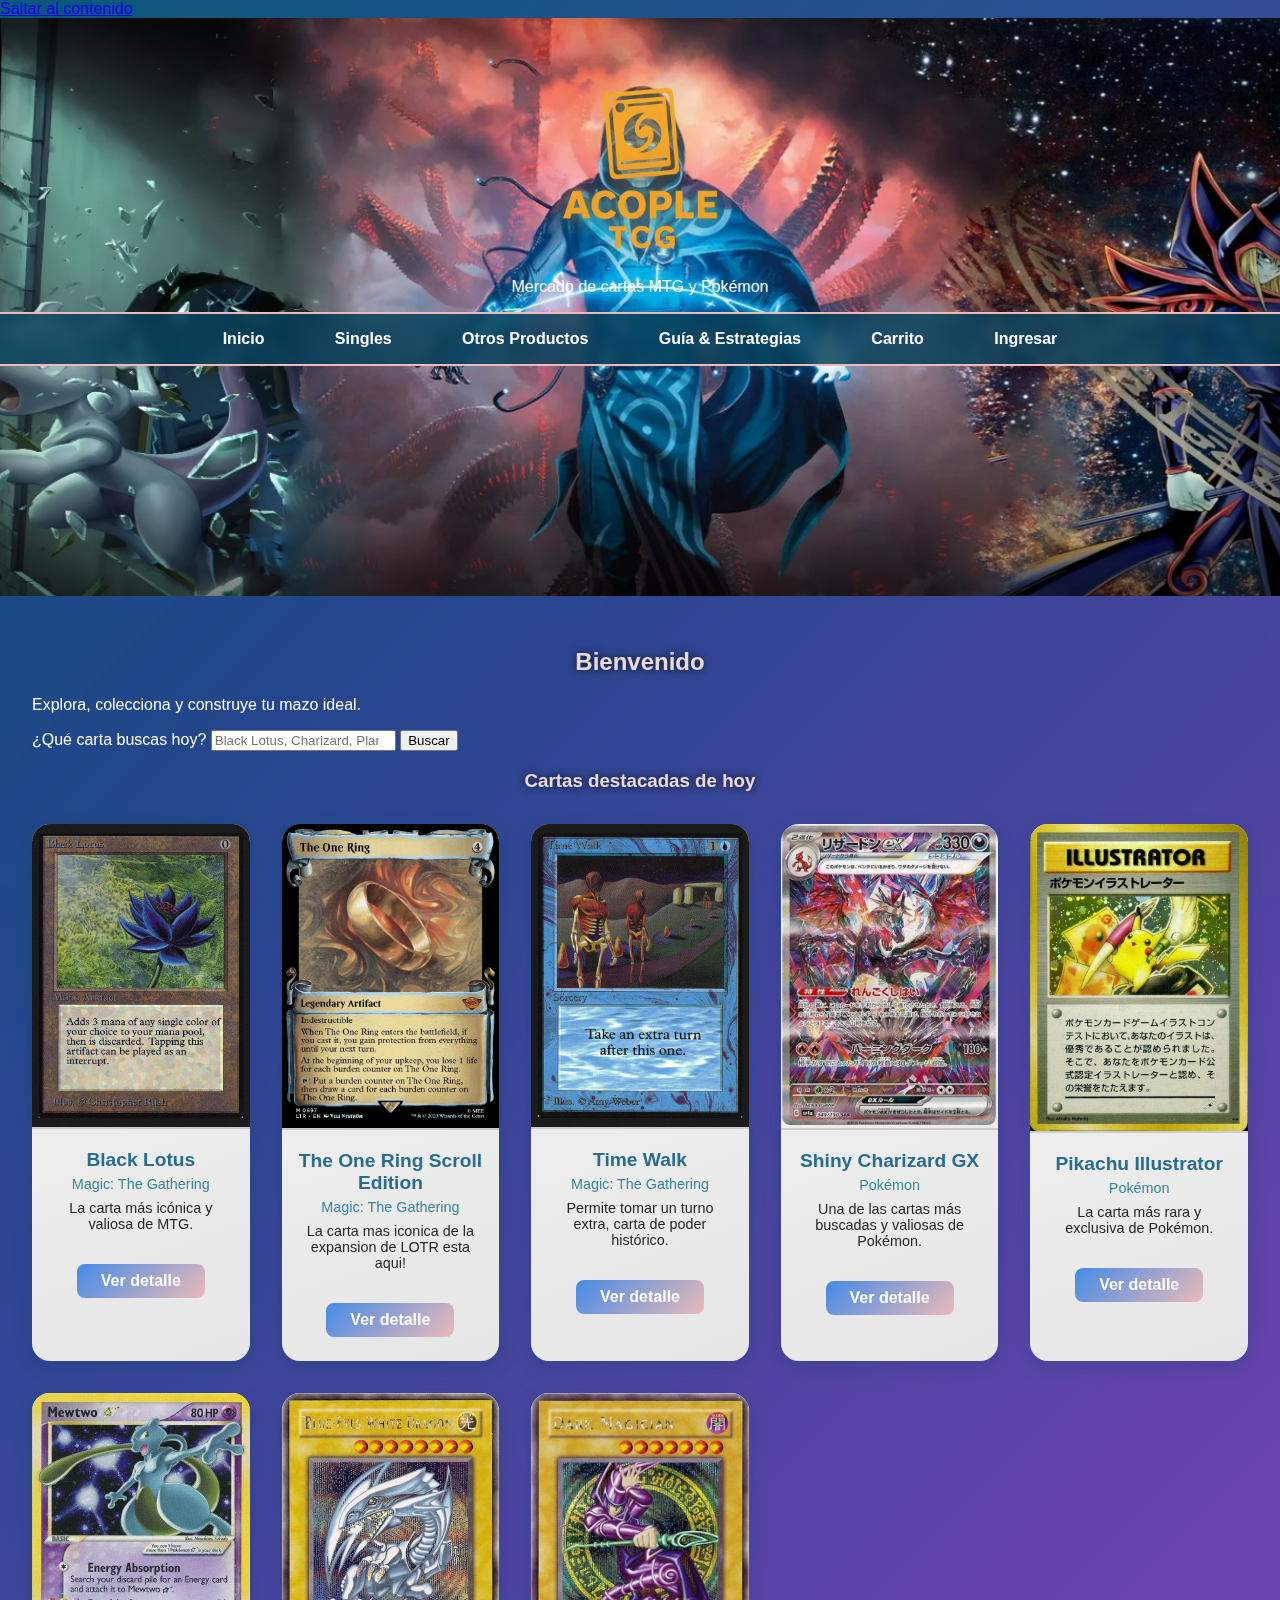
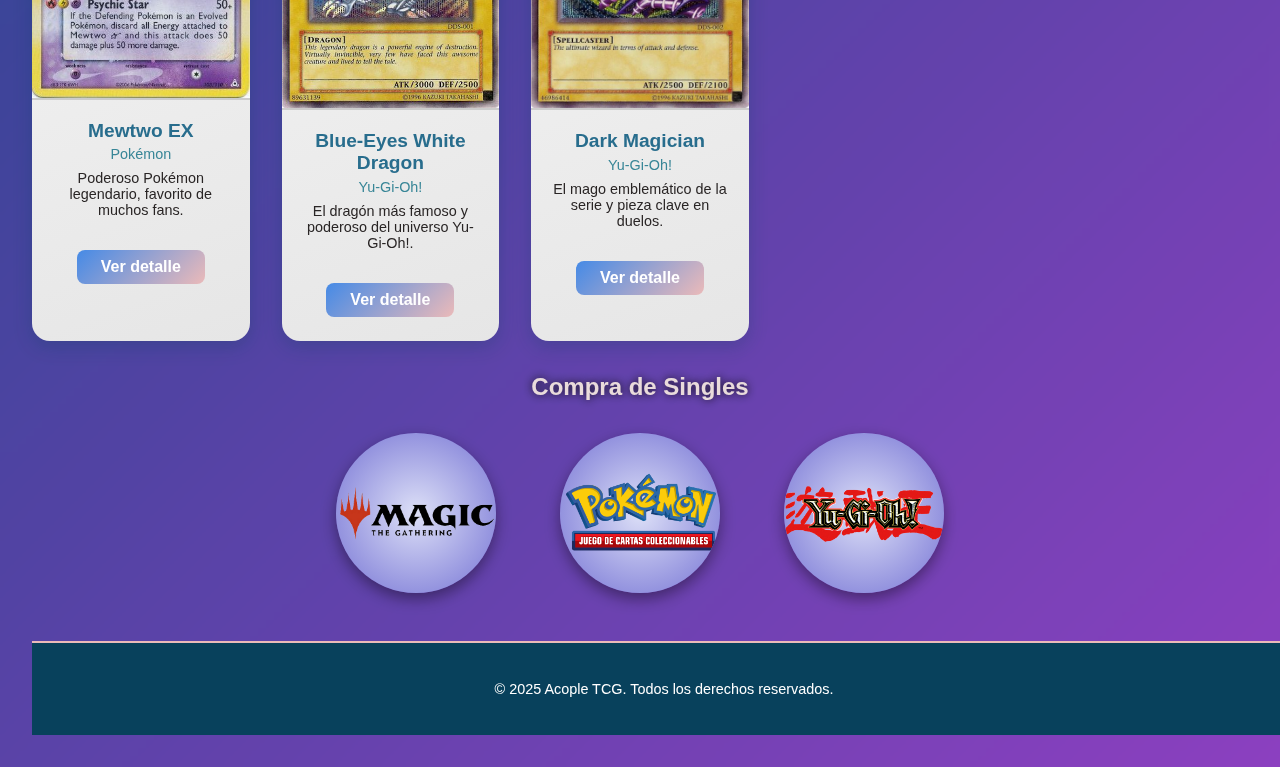
<file: Pages/index.html>
<!DOCTYPE html>
<html lang="es">

<head>
    <meta charset="UTF-8">
    <meta name="viewport" content="width=device-width, initial-scale=1.0">
    <title>Acople cards : Prototipo HTML</title>
    <meta name="description" content="Prototipo HTML de pantallas para Acople cards: el mercado de cartas MTG y Pokémon." />
    <link rel="stylesheet" href="/CSS/style.css">
    <!-- JS se agregará en etapas siguientes. -->
    
</head>

<body>
  
    <a href="#contenido" class="skip-link">Saltar al contenido</a>

    <!-- HEADER / NAV -->
    <header role="banner">
        <div class="brand">
            <img src="/images/aiease_1756538997135.png" alt="Logo Acople TCG" class="logo">
            <p class="tagline">Mercado de cartas MTG y Pokémon</p>
        </div>

        <nav aria-label="Navegación principal">
            <ul>
                <li><a href="index.html" data-nav>Inicio</a></li>
                <li><a href="#singles" data-nav>Singles</a></li>
                <li><a href="productos-acople.html" data-nav>Otros Productos</a></li>
                <li><a href="#blog" data-nav>Guía & Estrategias</a></li>
                <li><a href="#carrito" data-nav>Carrito</a></li>
                <li><a href="login.html" data-nav>Ingresar</a></li>
            </ul>
        </nav>
    </header>

    <main id="contenido" tabindex="-1">
        <!-- Pantalla 1: HOME / LANDING -->
        <section id="home" class="screen" aria-labelledby="home-title">
            <h2 id="home-title">Bienvenido</h2>
            <p>Explora, colecciona y construye tu mazo ideal.</p>

            <form aria-label="Buscador de cartas" data-screen="home">
                <label for="q">¿Qué carta buscas hoy?</label>
                <input id="q" name="q" type="search" placeholder="Black Lotus, Charizard, Planeswalker">
                <button type="submit">Buscar</button>
            </form>

            <section aria-labelledby="home-destacados-title">
                            <h3 id="home-destacados-title">Cartas destacadas de hoy</h3>
                            <ul class="cards-gallery" data-test-id="home-destacados">
                                                <!-- Magic: The Gathering -->
                                                <li class="card-tcg">
                                                    <img src="/images/black-lotus.webp" alt="MTG: Black Lotus" class="card-img">
                                                    <div class="card-title">Black Lotus</div>
                                                    <div class="card-meta">Magic: The Gathering</div>
                                                    <div class="card-desc">La carta más icónica y valiosa de MTG.</div>
                                                    <a href="#detalle-carta" class="card-link" data-action="ver-detalle" data-id="C01">Ver detalle</a>
                                                </li>
                                                <li class="card-tcg">
                                                    <img src="/images/the-one-ring.jpg" alt="MTG: The One ring " class="card-img">
                                                    <div class="card-title">The One Ring Scroll Edition</div>
                                                    <div class="card-meta">Magic: The Gathering</div>
                                                    <div class="card-desc">La carta mas iconica de la expansion de LOTR esta aqui!</div>
                                                    <a href="#detalle-carta" class="card-link" data-action="ver-detalle" data-id="C03">Ver detalle</a>
                                                </li>
                                                <li class="card-tcg">
                                                    <img src="/images/time-walk.webp" alt="MTG: Time Walk" class="card-img">
                                                    <div class="card-title">Time Walk</div>
                                                    <div class="card-meta">Magic: The Gathering</div>
                                                    <div class="card-desc">Permite tomar un turno extra, carta de poder histórico.</div>
                                                    <a href="#detalle-carta" class="card-link" data-action="ver-detalle" data-id="C04">Ver detalle</a>
                                                </li>

                                                <!-- Pokémon -->
                                                <li class="card-tcg">
                                                    <img src="/images/Charizard-ex.webp" alt="Pokémon: Shiny Charizard GX" class="card-img">
                                                    <div class="card-title">Shiny Charizard GX</div>
                                                    <div class="card-meta">Pokémon</div>
                                                    <div class="card-desc">Una de las cartas más buscadas y valiosas de Pokémon.</div>
                                                    <a href="#detalle-carta" class="card-link" data-action="ver-detalle" data-id="P01">Ver detalle</a>
                                                </li>
                                                <li class="card-tcg">
                                                    <img src="/images/Pokémon_Illustrator.png" alt="Pokémon: Pikachu Illustrator" class="card-img">
                                                    <div class="card-title">Pikachu Illustrator</div>
                                                    <div class="card-meta">Pokémon</div>
                                                    <div class="card-desc">La carta más rara y exclusiva de Pokémon.</div>
                                                    <a href="#detalle-carta" class="card-link" data-action="ver-detalle" data-id="P02">Ver detalle</a>
                                                </li>
                                                <li class="card-tcg">
                                                    <img src="/images/mewtwo.jpg" alt="Pokémon: Mewtwo EX" class="card-img">
                                                    <div class="card-title">Mewtwo EX</div>
                                                    <div class="card-meta">Pokémon</div>
                                                    <div class="card-desc">Poderoso Pokémon legendario, favorito de muchos fans.</div>
                                                    <a href="#detalle-carta" class="card-link" data-action="ver-detalle" data-id="P03">Ver detalle</a>
                                                </li>

                                                <!-- Yu-Gi-Oh! -->
                                                <li class="card-tcg">
                                                    <img src="/images/blue-eyes-dragon.jpg" alt="Yu-Gi-Oh!: Blue-Eyes White Dragon" class="card-img">
                                                    <div class="card-title">Blue-Eyes White Dragon</div>
                                                    <div class="card-meta">Yu-Gi-Oh!</div>
                                                    <div class="card-desc">El dragón más famoso y poderoso del universo Yu-Gi-Oh!.</div>
                                                    <a href="#detalle-carta" class="card-link" data-action="ver-detalle" data-id="Y01">Ver detalle</a>
                                                </li>
                                                <li class="card-tcg">
                                                    <img src="/images/dark-magician.jpg" alt="Yu-Gi-Oh!: Dark Magician" class="card-img">
                                                    <div class="card-title">Dark Magician</div>
                                                    <div class="card-meta">Yu-Gi-Oh!</div>
                                                    <div class="card-desc">El mago emblemático de la serie y pieza clave en duelos.</div>
                                                    <a href="#detalle-carta" class="card-link" data-action="ver-detalle" data-id="Y02">Ver detalle</a>
                                                </li>
                                                
                            </ul>
            </section>
        </section>

        <!-- Pantalla 2: Singles -->
         <section id="singles" class="screen" aria-labelledby="singles-title">
            <h2 id="singles-title">Compra de Singles</h2>
            <div class="tcg-icons">
                <a href="magic-singles.html" aria-label="Magic: The Gathering">
                    <img src="/images/magic-icon.png" alt="Magic: The Gathering">
                </a>
                <a href="pokemon-singles.html" aria-label="Pokémon">
                    <img src="/images/pokemon-icon.png" alt="Pokémon">
                </a>    
                <a href="yugioh-singles.html" aria-label="Yu-Gi-Oh!">
                    <img src="/images/yugioh-icon.png" alt="Yu-Gi-Oh!">
                </a>
            </div>

         </section>
        

        <!-- Seccion pendiente .....

        <section id="detalle-carta" class="screen" aria-labelledby="detalle-title">
            <h2 id="detalle-title">Detalle de la Carta</h2>
            <article data-id="CQ101">
                <header>
                    <h3>MTG: Time Walk</h3>
                    <p class="meta">Rareza: Rara • Condición: Near Mint</p>
                </header>
               
                <form aria-label="Personalización de la compra" data-screen="detalle-config">
                    <fieldset>
                        <legend>Personaliza tu compra</legend>
                        <label for="condicion-detalle">Condición</label>
                        <input type="text" name="condicion-detalle" id="condicion-detalle" placeholder="Near Mint">
                    
                        <label for="rareza-detalle">Rareza</label>
                        <select name="rareza-detalle" id="rareza-detalle">
                            <option value="comun">Común</option>
                            <option value="infrecuente">Infrecuente</option>
                            <option value="rara" selected>Rara</option>
                        </select>

                        <label for="extras">Extras</label>
                        <select name="extras" id="extras" multiple aria-describedby="extra-help">
                            <option value="foil">Foil</option>
                            <option value="firmada">Firmada</option>
                            <option value="primera-edicion">Primera Edición</option>
                        </select>
                        <small id="extra-help">Manten presionado Ctrl para seleccionar varios.</small>
                    </fieldset>
                    <button type="submit" data-action="agregar">Agregar al carrito</button>
                </form>

                <section aria-labelledby="resenas-title">
                    <h4 id="resenas-title">Reseñas</h4>
                    <ul>
                        <li><strong>Carlos</strong> ★★★★★ - "Naizu".</li>
                        <li><strong>Lucía</strong> ★★★★☆ - "Carozzi"</li>
                    </ul>
                </section>
            </article>
        </section>
        -->
        
        <footer>
            <p>© 2025 Acople TCG. Todos los derechos reservados.</p>
        </footer>
    </main>
</body>

</html>
</file>
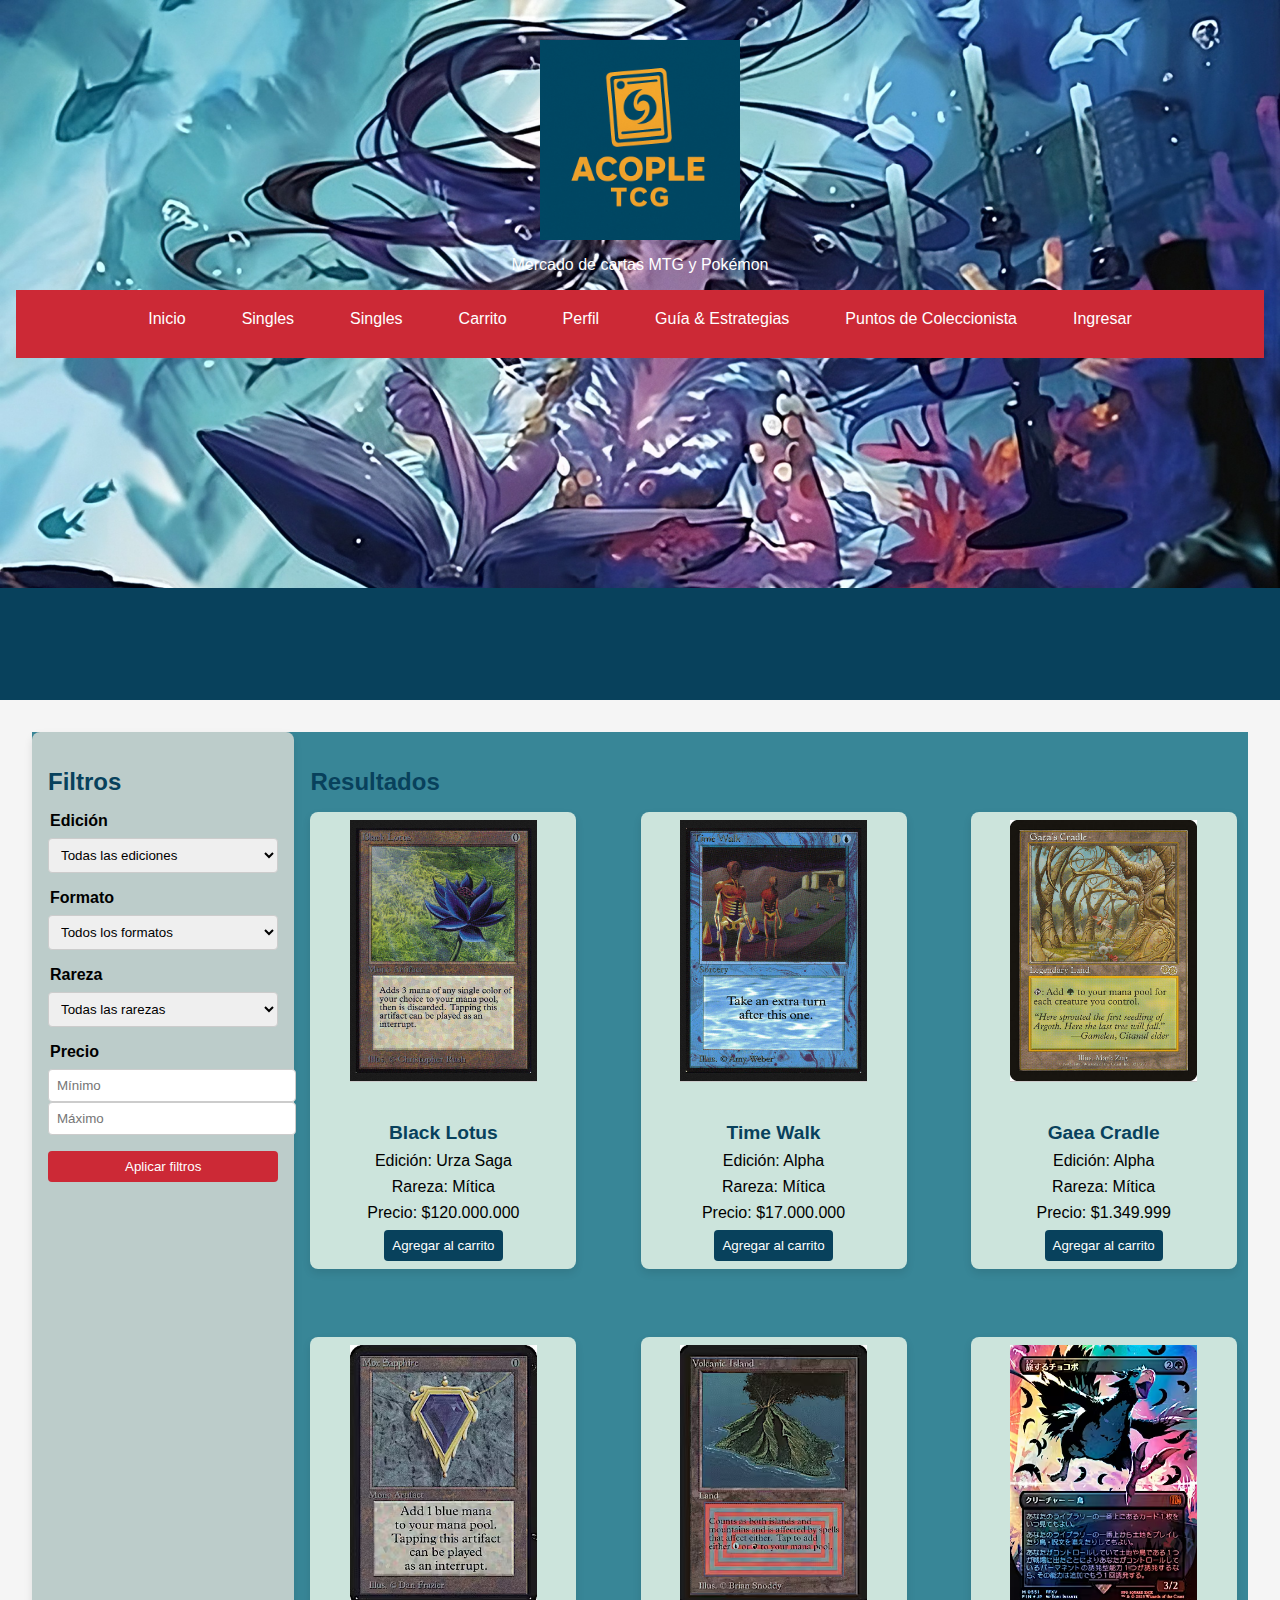
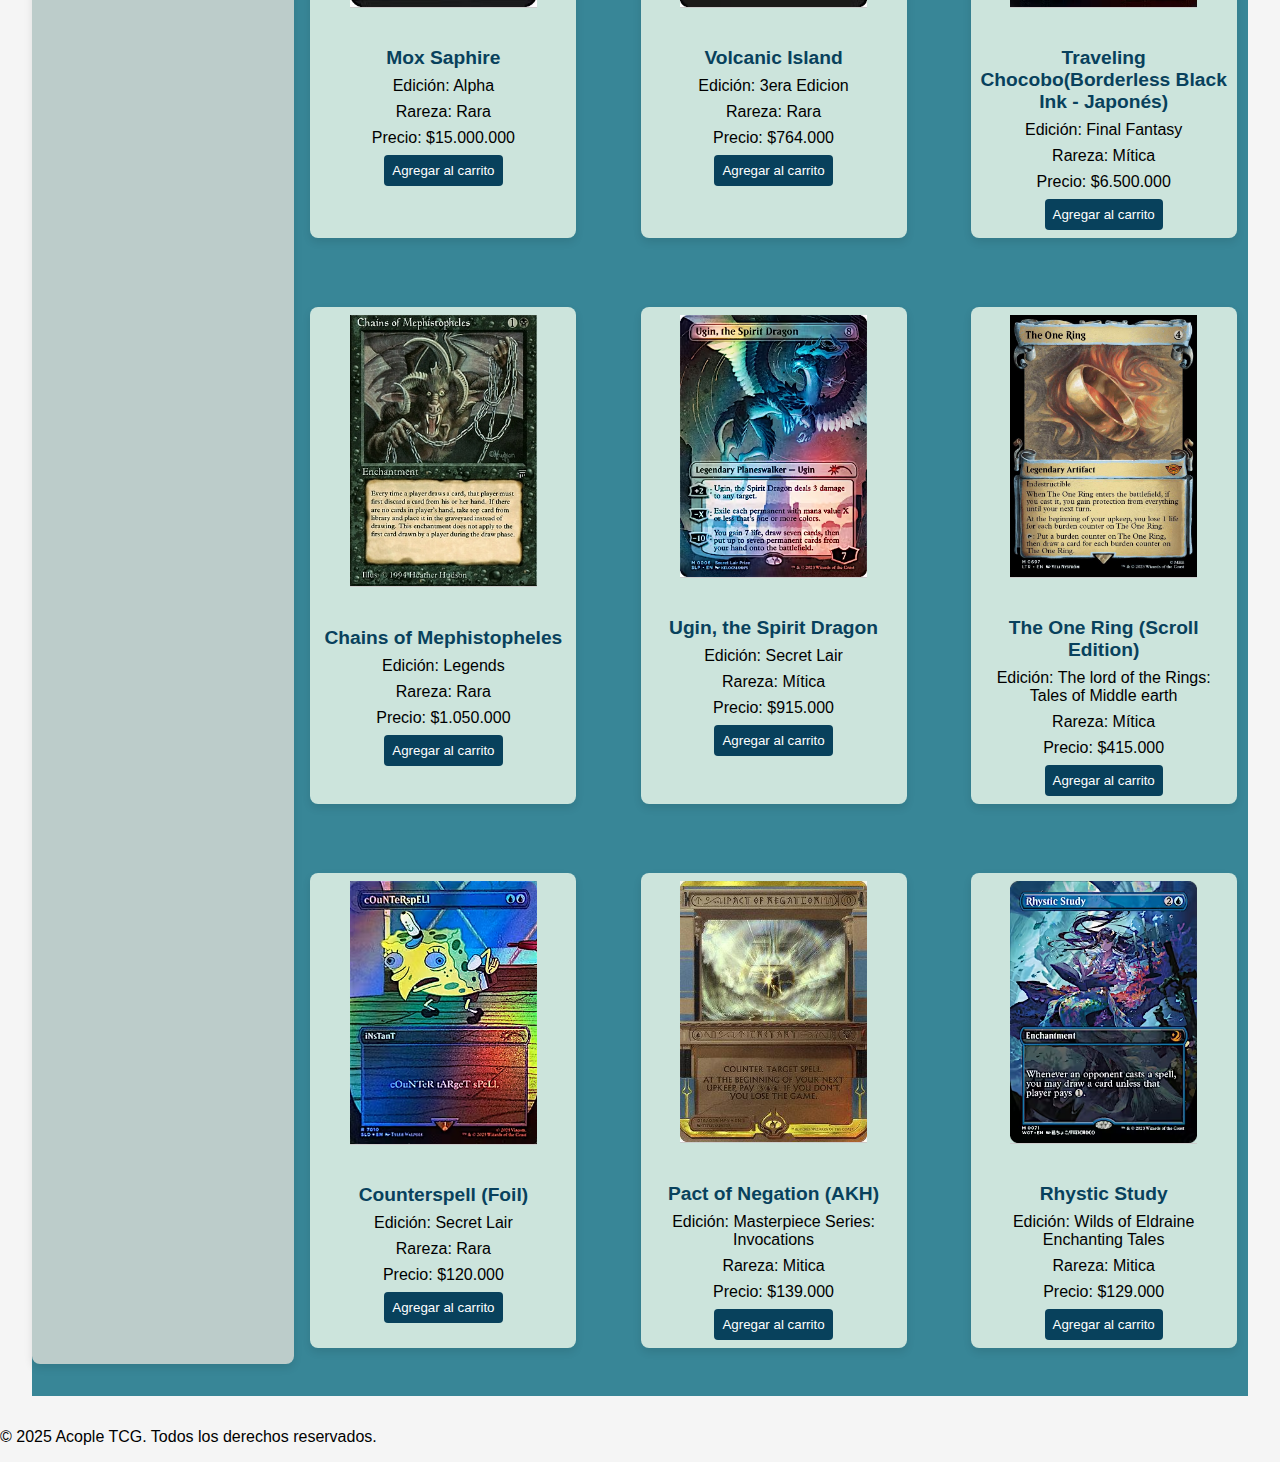
<file: magic-singles.html>
<!DOCTYPE html>
<html lang="es">

<head>
    <meta charset="UTF-8">
    <meta name="viewport" content="width=device-width, initial-scale=1.0">
    <title>Magic Singles - Acople TCG</title>
    <link rel="stylesheet" href="style.css">
    <link rel="stylesheet" href="magic-singles.css">
</head>

 <!-- HEADER / NAV -->
    <header role="banner">
        <div class="brand">
            <img src="images/acople-tcg.png" alt="Logo Acople TCG" class="logo">
            <p class="tagline">Mercado de cartas MTG y Pokémon</p>
        </div>

        <nav aria-label="Navegación principal">
            <ul>
                <li><a href="#home" data-nav>Inicio</a></li>
                <li><a href="#singles" data-nav>Singles</a></li>
                <li><a href="#" data-nav>Singles</a></li>
                <li><a href="#carrito" data-nav>Carrito</a></li>
                <li><a href="#perfil" data-nav>Perfil</a></li>
                <li><a href="#blog" data-nav>Guía & Estrategias</a></li>
                <li><a href="#fidelizacion" data-nav>Puntos de Coleccionista</a></li>
                <li><a href="#ingresar" data-nav>Ingresar</a></li>
            </ul>
        </nav>
    </header>

<body>
    <header>
        <h1>Magic Singles</h1>
    </header>

    <main class="magic-singles">
        <!-- Barra lateral de filtros -->
        <aside class="filters">
            <h2>Filtros</h2>
            <form>
                <fieldset>
                    <legend>Edición</legend>
                    <select name="edition">
                        <option value="all">Todas las ediciones</option>
                        <option value="alpha">Alpha</option>
                        <option value="beta">Beta</option>
                        <option value="unlimited">Unlimited</option>
                    </select>
                </fieldset>

                <fieldset>
                    <legend>Formato</legend>
                    <select name="format">
                        <option value="all">Todos los formatos</option>
                        <option value="standard">Estándar</option>
                        <option value="modern">Modern</option>
                        <option value="commander">Commander</option>
                    </select>
                </fieldset>

                <fieldset>
                    <legend>Rareza</legend>
                    <select name="rarity">
                        <option value="all">Todas las rarezas</option>
                        <option value="common">Común</option>
                        <option value="uncommon">Infrecuente</option>
                        <option value="rare">Rara</option>
                        <option value="mythic">Mítica</option>
                    </select>
                </fieldset>

                <fieldset>
                    <legend>Precio</legend>
                    <input type="number" name="min-price" placeholder="Mínimo">
                    <input type="number" name="max-price" placeholder="Máximo">
                </fieldset>

                <button type="submit">Aplicar filtros</button>
            </form>
        </aside>

        <!-- Resultados de búsqueda -->
        <section class="results">
            <h2>Resultados</h2>
            <div class="cards-grid">
                <!-- Cartas en la ventana de busqueda -->
                <article class="card">
                    <img src="images/black-lotus.webp" alt="Black Lotus">
                    <h3>Black Lotus</h3>
                    <p>Edición: Urza Saga</p>
                    <p>Rareza: Mítica</p>
                    <p>Precio: $120.000.000</p>
                    <button>Agregar al carrito</button>
                </article>

                <article class="card">
                    <img src="images/time-walk.webp" alt="Time Walk">
                    <h3>Time Walk</h3>
                    <p>Edición: Alpha</p>
                    <p>Rareza: Mítica</p>
                    <p>Precio: $17.000.000</p>
                    <button>Agregar al carrito</button>
                </article>
                <article class="card">
                    <img src="images/magicSingles/gaea.jpg" alt="Gaea Cradle">
                    <h3>Gaea Cradle</h3>
                    <p>Edición: Alpha</p>
                    <p>Rareza: Mítica</p>
                    <p>Precio: $1.349.999</p>
                    <button>Agregar al carrito</button>
                </article>
                <article class="card">
                    <img src="images/magicSingles/mox-saphire.avif" alt="Mox Saphire">
                    <h3>Mox Saphire</h3>
                    <p>Edición: Alpha</p>
                    <p>Rareza: Rara</p>
                    <p>Precio: $15.000.000</p>
                    <button>Agregar al carrito</button>
                </article>
                <article class="card">
                    <img src="images/magicSingles/volcanic-Island.avif" alt="Volcanic Island">
                    <h3>Volcanic Island</h3>
                    <p>Edición: 3era Edicion</p>
                    <p>Rareza: Rara</p>
                    <p>Precio: $764.000</p>
                    <button>Agregar al carrito</button>
                </article>
                <article class="card">
                    <img src="images/magicSingles/black-chocobo.avif" alt="Black Chocobo">
                    <h3>Traveling Chocobo(Borderless Black Ink - Japonés)</h3>
                    <p>Edición: Final Fantasy</p>
                    <p>Rareza: Mítica</p>
                    <p>Precio: $6.500.000</p>
                    <button>Agregar al carrito</button>
                </article>
                <article class="card">
                    <img src="images/magicSingles/chains-of-mephistopheles.jpg" alt="Chains of Mephistopheles">
                    <h3>Chains of Mephistopheles</h3>
                    <p>Edición: Legends</p>
                    <p>Rareza: Rara</p>
                    <p>Precio: $1.050.000</p>
                    <button>Agregar al carrito</button>
                </article>
                <article class="card">
                    <img src="images/magicSingles/ugin.avif" alt="Ugin, the Spirit Dragon">
                    <h3>Ugin, the Spirit Dragon</h3>
                    <p>Edición: Secret Lair</p>
                    <p>Rareza: Mítica</p>
                    <p>Precio: $915.000</p>
                    <button>Agregar al carrito</button>
                </article>
                <article class="card">
                    <img src="images/magicSingles/the-one-ring-scroll.jpg" alt="The One Ring">
                    <h3>The One Ring (Scroll Edition)</h3>
                    <p>Edición: The lord of the Rings: Tales of Middle earth</p>
                    <p>Rareza: Mítica</p>
                    <p>Precio: $415.000</p>
                    <button>Agregar al carrito</button>
                </article>
                <article class="card">
                    <img src="images/magicSingles/counterspell.avif" alt="Counterspell">
                    <h3>Counterspell (Foil)</h3>
                    <p>Edición: Secret Lair</p>
                    <p>Rareza: Rara</p>
                    <p>Precio: $120.000</p>
                    <button>Agregar al carrito</button>
                </article>
                <article class="card">
                    <img src="images/magicSingles/pact of negation.jpg" alt="Pact Of Negation">
                    <h3>Pact of Negation (AKH)</h3>
                    <p>Edición: Masterpiece Series: Invocations</p>
                    <p>Rareza: Mitica</p>
                    <p>Precio: $139.000</p>
                    <button>Agregar al carrito</button>
                </article>
                <article class="card">
                    <img src="images/magicSingles/Rhystic Study.avif" alt="Rhystic Study">
                    <h3>Rhystic Study</h3>
                    <p>Edición: Wilds of Eldraine Enchanting Tales</p>
                    <p>Rareza: Mitica</p>
                    <p>Precio: $129.000</p>
                    <button>Agregar al carrito</button>
                </article>

            </div>
        </section>
    </main>

    <footer>
        <p>© 2025 Acople TCG. Todos los derechos reservados.</p>
    </footer>
</body>

</html>
</file>
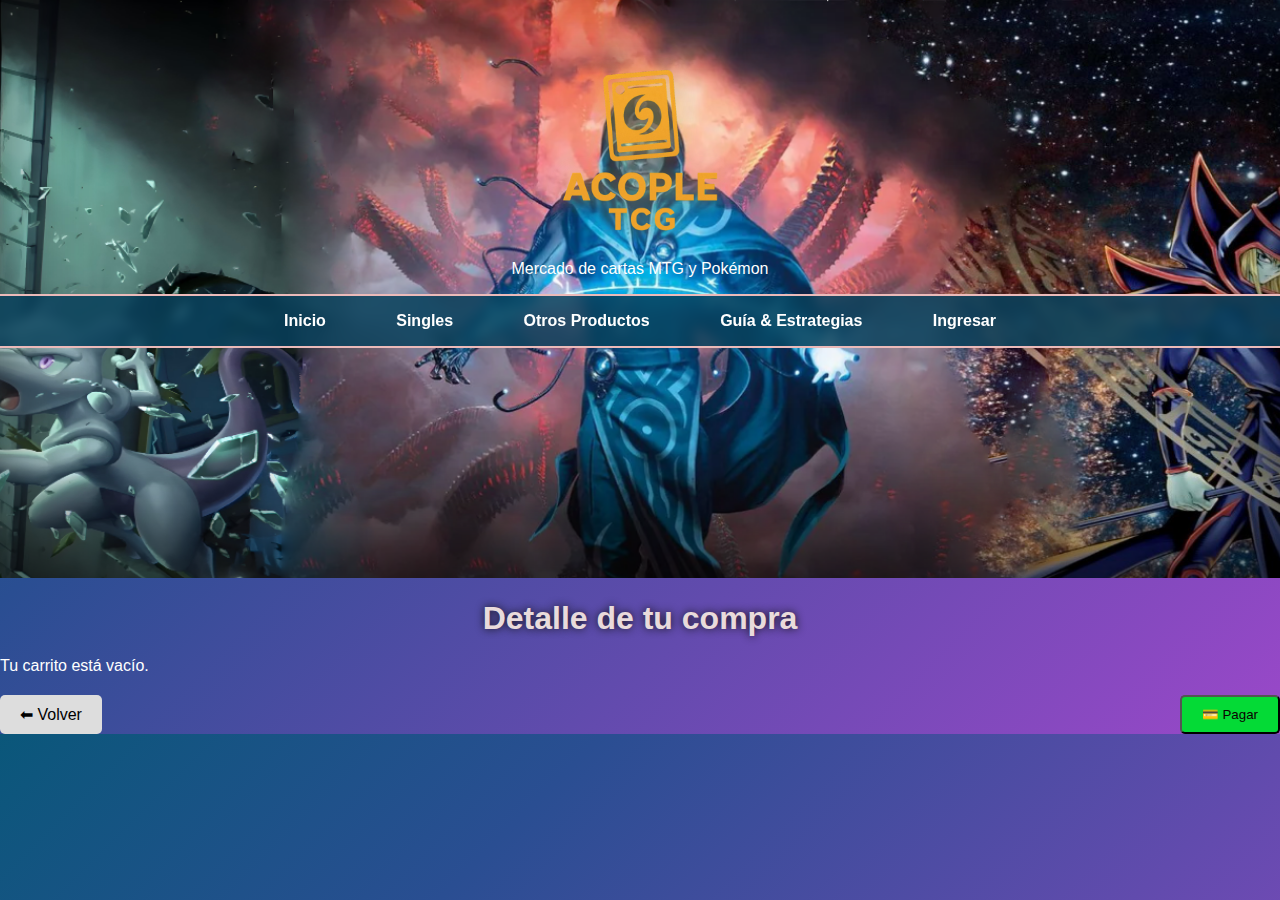
<file: Pages/detalle-compra.html>
<!DOCTYPE html>
<html lang="es">
<head>
  <meta charset="UTF-8">
  <meta name="viewport" content="width=device-width, initial-scale=1.0">
  <title>Carrito de Compras</title>
  <link rel="stylesheet" href="/CSS/detalle-compra.css">
  <link rel="stylesheet" href="/CSS/style.css">
  
</head>

 <!-- HEADER / NAV -->
    <header role="banner">
        <div class="brand">
            <img src="/images/logo_acople.png" alt="Logo Acople TCG" class="logo">
            <p class="tagline">Mercado de cartas MTG y Pokémon</p>
        </div>

        <nav aria-label="Navegación principal">
            <ul>
                <li><a href="/index.html" data-nav>Inicio</a></li>
                <li><a href="/index.html#singles" data-nav>Singles</a></li>
                <li><a href="/Pages/productos-acople.html" data-nav>Otros Productos</a></li>
                <li><a href="/Pages/blog.html" data-nav>Guía & Estrategias</a></li>
                <li><a href="/Pages/login.html" data-nav>Ingresar</a></li>
            </ul>
        </nav>
    </header>
<body>
  <h1>Detalle de tu compra</h1>
  <div id="carrito-detalle"></div>

  <div class="acciones">
    <a href="/index.html" class="btn btn-volver">⬅ Volver</a>
    <button class="btn btn-pagar" onclick="pagarCarrito()">💳 Pagar</button>
  </div>

  <script>
    function mostrarCarrito() {
      const carrito = JSON.parse(localStorage.getItem('carrito')) || [];
      const contenedor = document.getElementById('carrito-detalle');

      if (carrito.length === 0) {
        contenedor.innerHTML = "<p>Tu carrito está vacío.</p>";
        return;
      }

      let total = 0;
      let html = `
        <table>
          <thead>
            <tr>
              <th>Producto</th>
              <th>Precio Unitario</th>
              <th>Cantidad</th>
              <th>Subtotal</th>
            </tr>
          </thead>
          <tbody>
      `;

      carrito.forEach(item => {
        const subtotal = item.precio * item.cantidad;
        total += subtotal;
        html += `
          <tr>
            <td>${item.nombre}</td>
            <td>$${item.precio.toLocaleString()}</td>
            <td>${item.cantidad}</td>
            <td>$${subtotal.toLocaleString()}</td>
          </tr>
        `;
      });

      html += `
          </tbody>
        </table>
        <h2>Total: $${total.toLocaleString()}</h2>
      `;

      contenedor.innerHTML = html;
    }

    function pagarCarrito() {
      alert("Aquí iría la integración con tu sistema de pago (ej: Webpay, MercadoPago, Paypal, etc.)");
   
    }

    mostrarCarrito();
  </script>
</body>
</html>
</file>
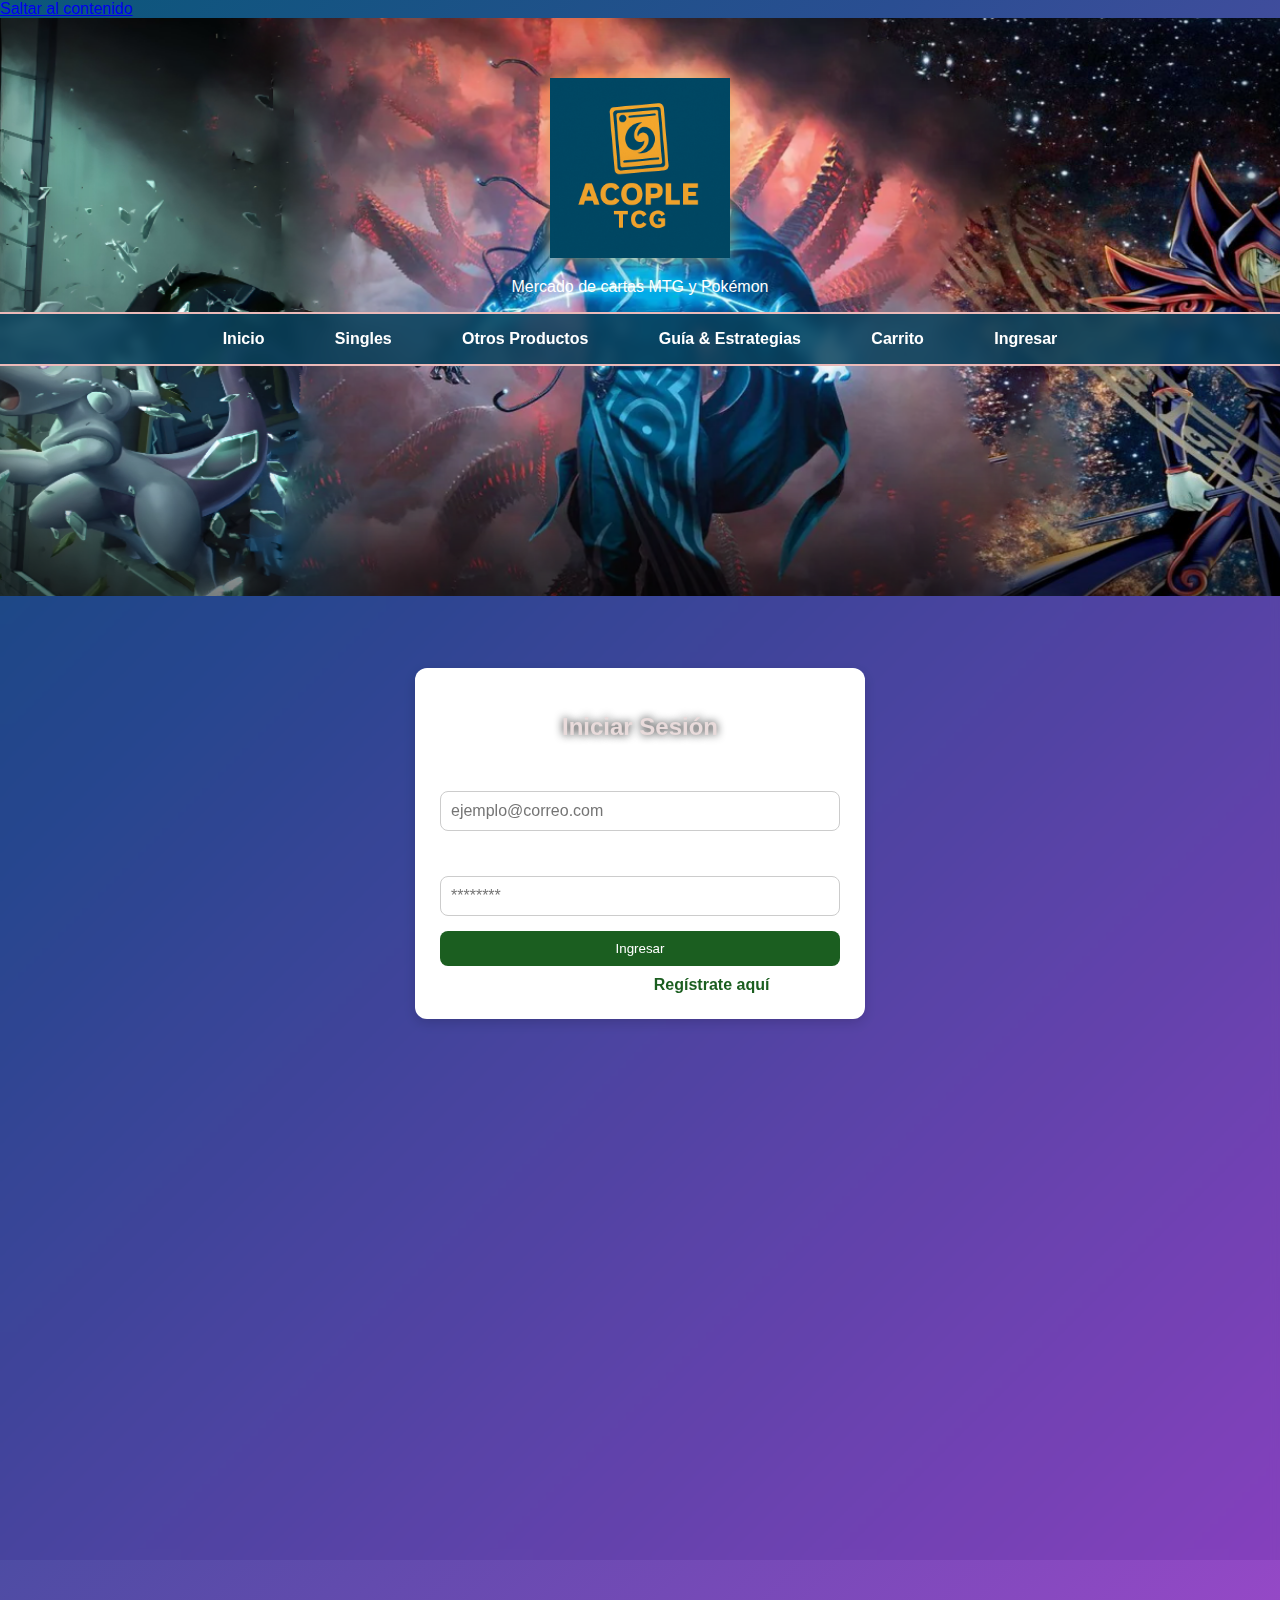
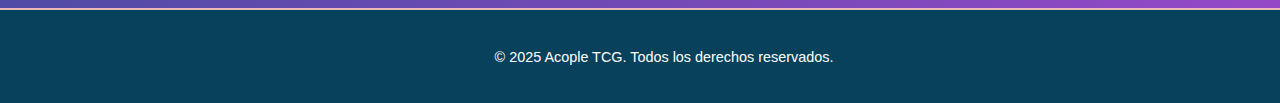
<file: Pages/login.html>
<!DOCTYPE html>
<html lang="es">

<!-- 
La estructura de el login me parece ok , sin embargo el css debe estar en la carpeta css y no en el mismo html , esto por un tema de redundancia y orden
una vez terminado con el login y registro, requiero que se redirija a un perfil de usuario indicando sus puntos con nosotros( que se ganan con cada compra) , una seccion de 
historial de compras , el correo , nombre , direccion y telefono del usuario.  Tambien un boton para cerrar sesion.
-->


<head>
    <meta charset="UTF-8" />
    <meta name="viewport" content="width=device-width, initial-scale=1.0" />
    <title>Iniciar Sesión | Acople TCG</title>
    <link rel="stylesheet" href="/CSS/style.css" />
    <style>
        /* --- Estilos específicos para el login y el registro --- */
        .login-container {
            max-width: 400px;
            margin: 40px auto;
            background-color: #fff;
            padding: 25px;
            border-radius: 12px;
            box-shadow: 0px 4px 12px rgba(0, 0, 0, 0.15);
        }

        .login-container h2 {
            text-align: center;
            margin-bottom: 20px;
        }

        .login-container form {
            display: flex;
            flex-direction: column;
        }

        .login-container label {
            font-weight: bold;
            margin: 8px 0 4px;
        }

        .login-container input {
            padding: 10px;
            border-radius: 8px;
            border: 1px solid #ccc;
            margin-bottom: 15px;
            font-size: 1rem;
        }

        .login-container button {
            padding: 10px;
            background-color: #1b5e20;
            color: white;
            border: none;
            border-radius: 8px;
            cursor: pointer;
            transition: background 0.3s;
        }

        .login-container button:hover {
            background-color: #388e3c;
        }

        .login-container .toggle {
            text-align: center;
            margin-top: 10px;
        }

        .login-container .toggle a {
            color: #1b5e20;
            cursor: pointer;
            font-weight: bold;
        }
    </style>
</head>

<body>
    <a href="#contenido" class="skip-link">Saltar al contenido</a>

    <header role="banner">
        <div class="brand">
            <img src="/images/acople-tcg.png" alt="Logo Acople TCG" class="logo">
            <p class="tagline">Mercado de cartas MTG y Pokémon</p>
        </div>

        <nav aria-label="Navegación principal">
            <ul>
                <li><a href="index.html" data-nav>Inicio</a></li>
                <li><a href="index.html#singles" data-nav>Singles</a></li>
                <li><a href="productos-acople.html" data-nav>Otros Productos</a></li>
                <li><a href="index.html#blog" data-nav>Guía & Estrategias</a></li>
                <li><a href="index.html#carrito" data-nav>Carrito</a></li>
                <li><a href="login.html" data-nav>Ingresar</a></li>
            </ul>
        </nav>
    </header>

    <main id="contenido" tabindex="-1">
        <section class="login-container" id="login-form">
            <h2>Iniciar Sesión</h2>
            <form>
                <label for="login-email">Correo electrónico</label>
                <input type="email" id="login-email" name="email" placeholder="ejemplo@correo.com" required />

                <label for="login-password">Contraseña</label>
                <input type="password" id="login-password" name="password" placeholder="********" required />

                <button type="submit">Ingresar</button>
            </form>
            <div class="toggle">
                ¿No tienes cuenta? <a id="show-register">Regístrate aquí</a>
            </div>
        </section>

        <section class="login-container" id="register-form" style="display: none;">
            <h2>Registro</h2>
            <form>
                <label for="reg-name">Nombre completo</label>
                <input type="text" id="reg-name" name="name" placeholder="Tu nombre" required />

                <label for="reg-email">Correo electrónico</label>
                <input type="email" id="reg-email" name="email" placeholder="ejemplo@correo.com" required />

                <label for="reg-password">Contraseña</label>
                <input type="password" id="reg-password" name="password" placeholder="********" required />

                <label for="reg-confirm">Confirmar contraseña</label>
                <input type="password" id="reg-confirm" name="confirm" placeholder="********" required />

                <button type="submit">Crear cuenta</button>
            </form>
            <div class="toggle">
                ¿Ya tienes cuenta? <a id="show-login">Inicia sesión aquí</a>
            </div>
        </section>
    </main>

    <footer>
        <p>© 2025 Acople TCG. Todos los derechos reservados.</p>
    </footer>

    <script>
        // Alternar entre login y registro
        const loginForm = document.getElementById("login-form");
        const registerForm = document.getElementById("register-form");
        const showRegister = document.getElementById("show-register");
        const showLogin = document.getElementById("show-login");

        showRegister.addEventListener("click", () => {
            loginForm.style.display = "none";
            registerForm.style.display = "block";
        });

        showLogin.addEventListener("click", () => {
            registerForm.style.display = "none";
            loginForm.style.display = "block";
        });
    </script>
</body>
</html>
</file>
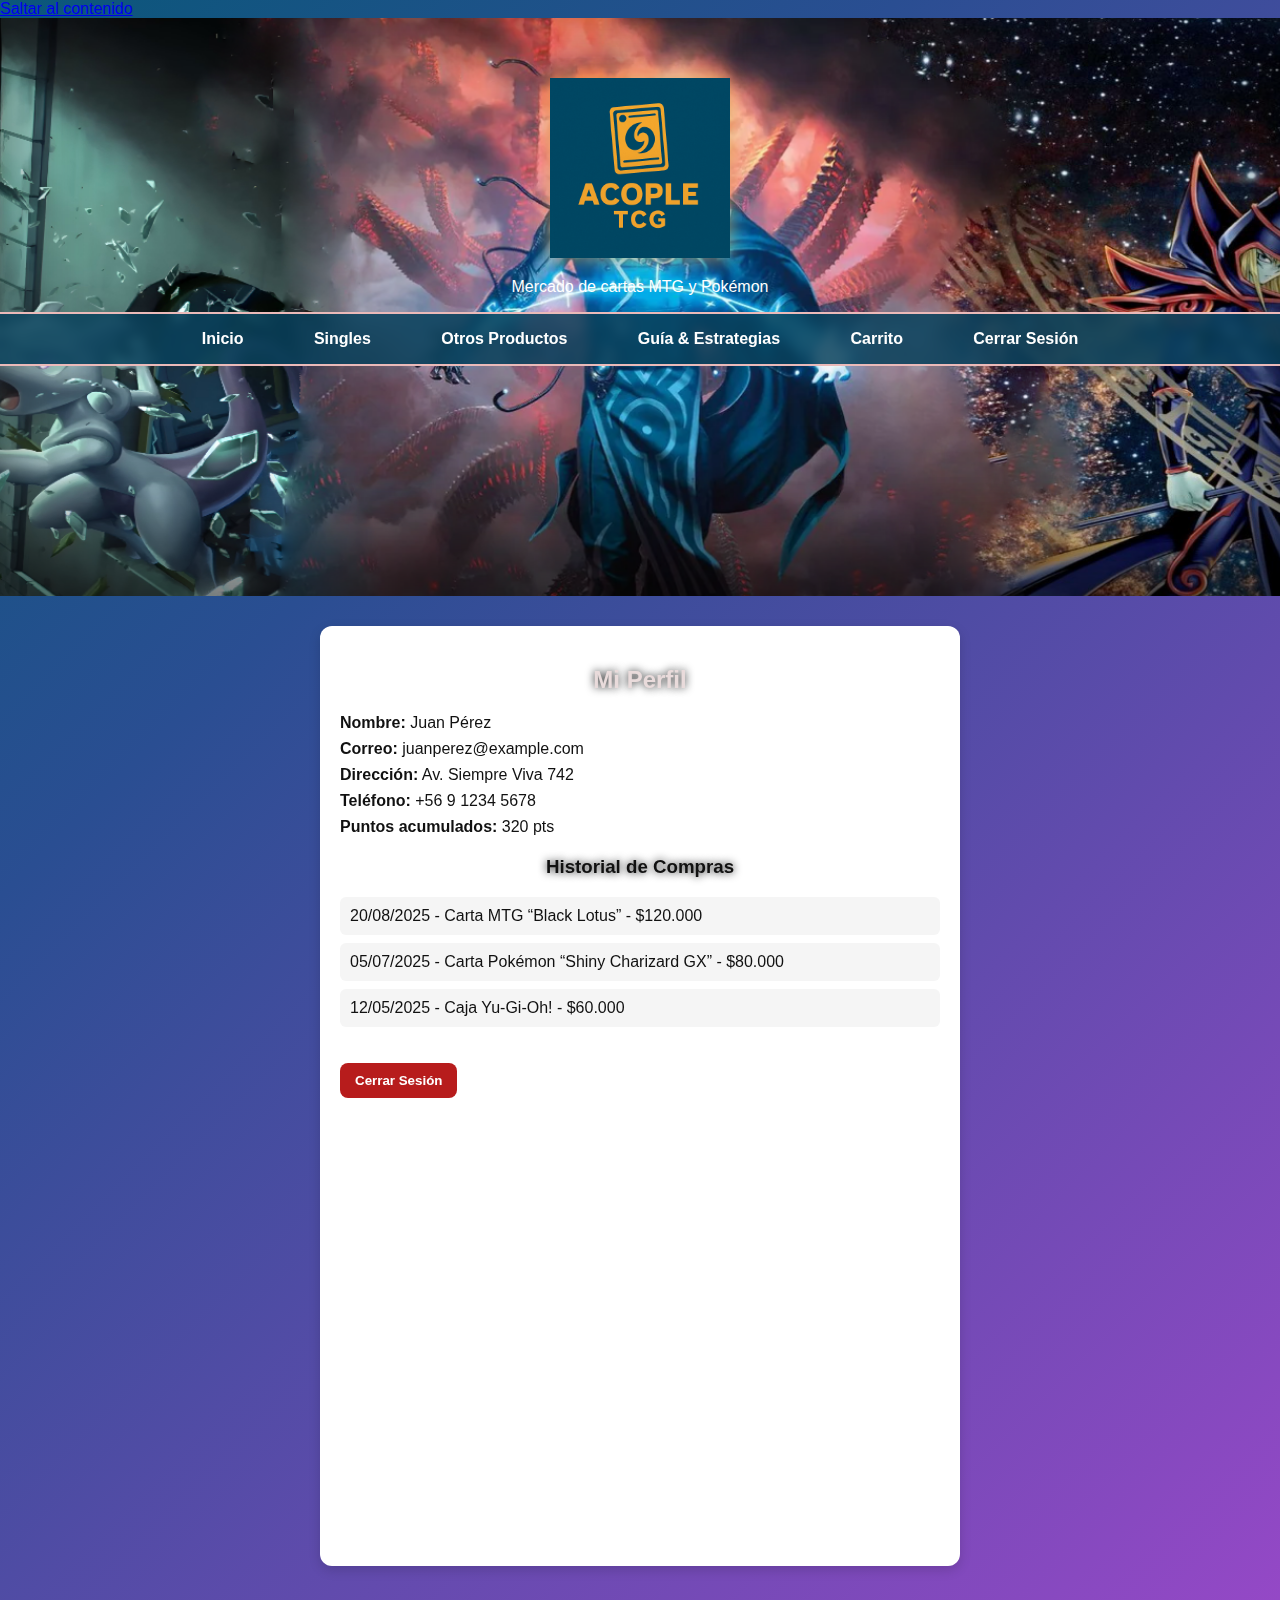
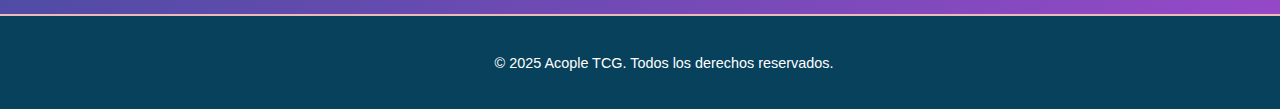
<file: Pages/perfil.html>
<!DOCTYPE html>
<html lang="es">
<head>
    <meta charset="UTF-8" />
    <meta name="viewport" content="width=device-width, initial-scale=1.0" />
    <title>Perfil de Usuario | Acople TCG</title>
    <link rel="stylesheet" href="/CSS/style.css" />
    <link rel="stylesheet" href="/CSS/perfil.css" />
</head>

<body>
    <a href="#contenido" class="skip-link">Saltar al contenido</a>

    <!-- HEADER -->
    <header role="banner">
        <div class="brand">
            <img src="/images/acople-tcg.png" alt="Logo Acople TCG" class="logo">
            <p class="tagline">Mercado de cartas MTG y Pokémon</p>
        </div>
        <nav aria-label="Navegación principal">
            <ul>
                <li><a href="index.html" data-nav>Inicio</a></li>
                <li><a href="index.html#singles" data-nav>Singles</a></li>
                <li><a href="productos-acople.html" data-nav>Otros Productos</a></li>
                <li><a href="index.html#blog" data-nav>Guía & Estrategias</a></li>
                <li><a href="index.html#carrito" data-nav>Carrito</a></li>
                <li><a href="login.html" data-nav>Cerrar Sesión</a></li>
            </ul>
        </nav>
    </header>

    <!-- CONTENIDO PERFIL -->
    <main id="contenido" tabindex="-1" class="perfil-container">
        <h2>Mi Perfil</h2>

        <section class="perfil-info">
            <p><strong>Nombre:</strong> Juan Pérez</p>
            <p><strong>Correo:</strong> juanperez@example.com</p>
            <p><strong>Dirección:</strong> Av. Siempre Viva 742</p>
            <p><strong>Teléfono:</strong> +56 9 1234 5678</p>
            <p><strong>Puntos acumulados:</strong> 320 pts</p>
        </section>

        <section class="perfil-historial">
            <h3>Historial de Compras</h3>
            <ul>
                <li>20/08/2025 - Carta MTG “Black Lotus” - $120.000</li>
                <li>05/07/2025 - Carta Pokémon “Shiny Charizard GX” - $80.000</li>
                <li>12/05/2025 - Caja Yu-Gi-Oh! - $60.000</li>
            </ul>
        </section>

        <button id="logout-btn">Cerrar Sesión</button>
    </main>

    <footer>
        <p>© 2025 Acople TCG. Todos los derechos reservados.</p>
    </footer>

    <script>
        // Cerrar sesión y redirigir
        document.getElementById("logout-btn").addEventListener("click", () => {
            window.location.href = "login.html";
        });
    </script>
</body>
</html>
</file>
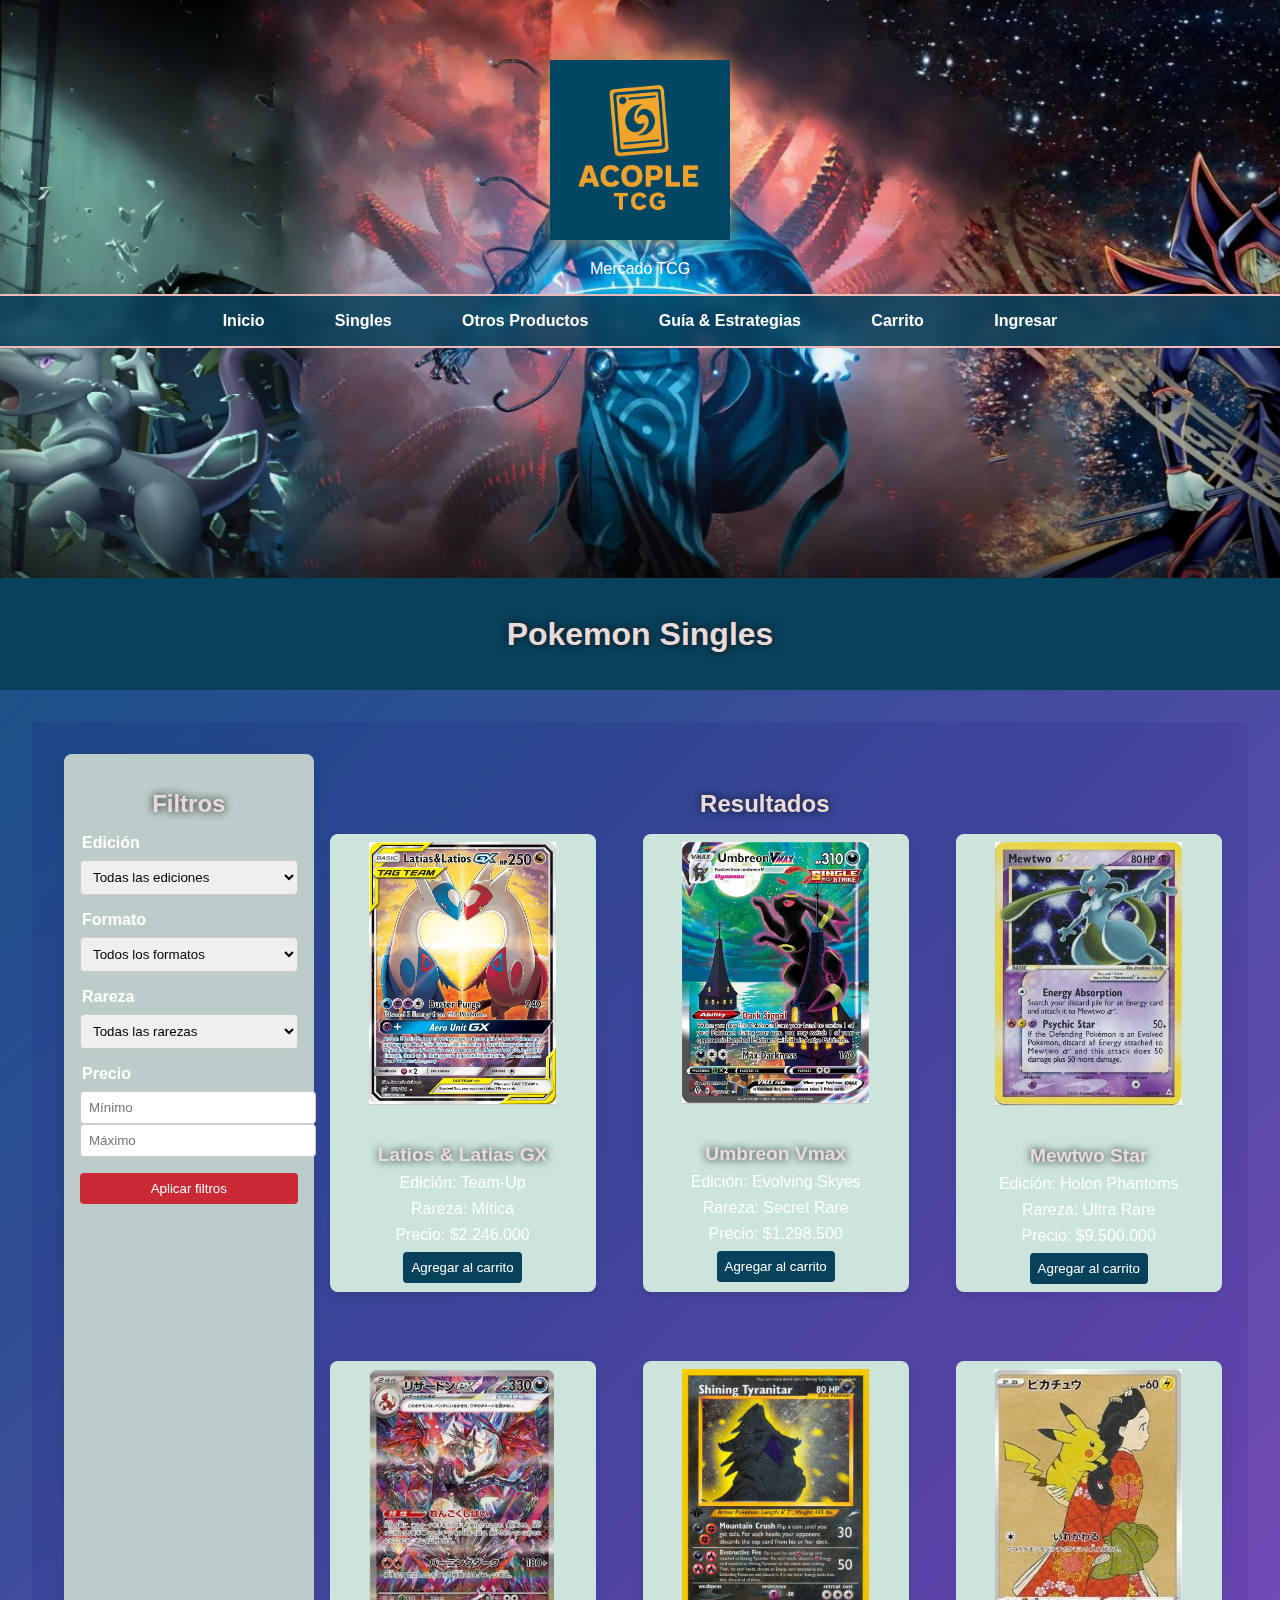
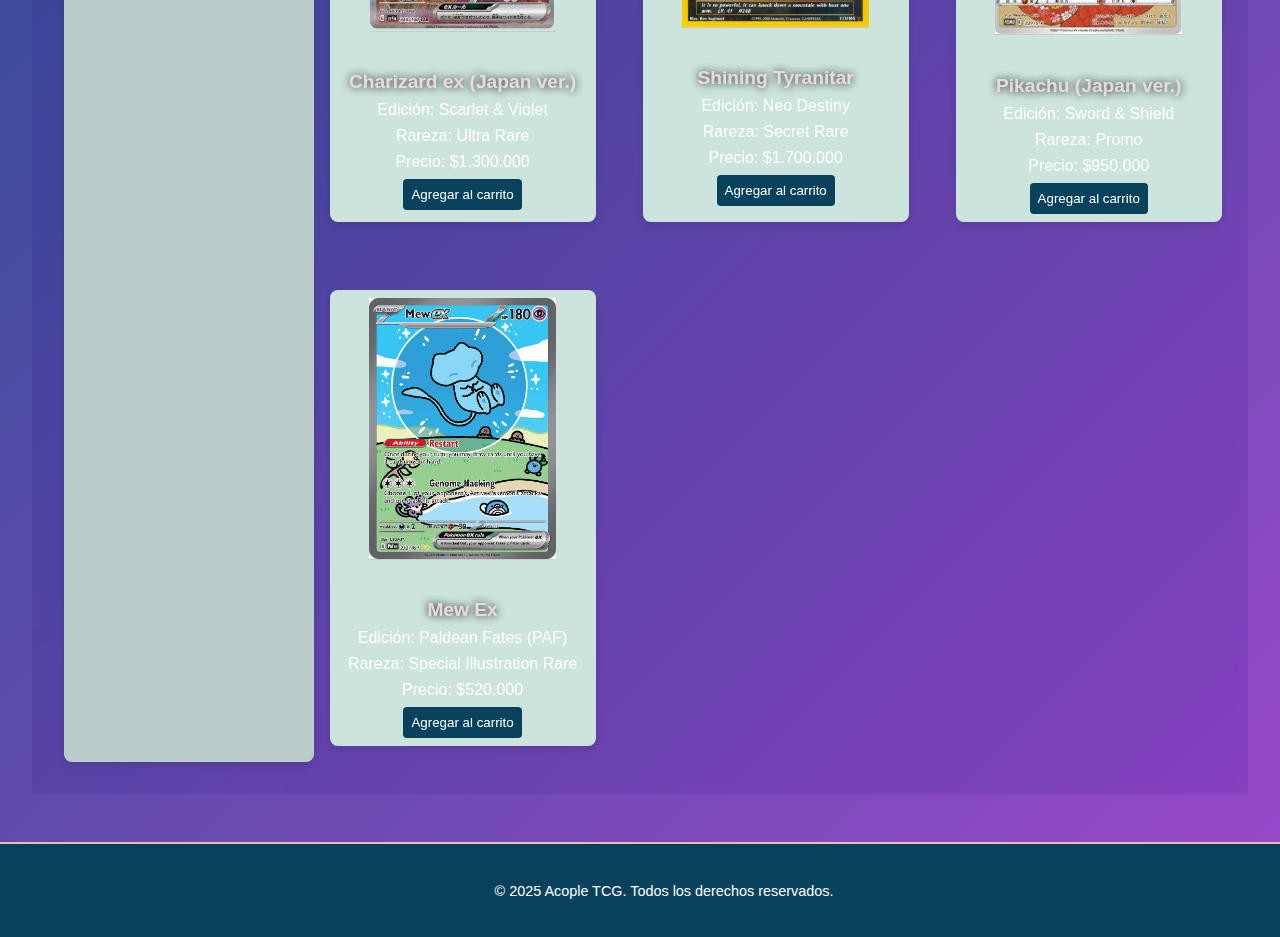
<file: Pages/pokemon-singles.html>
<!DOCTYPE html>
<html lang="es">

<head>
    <meta charset="UTF-8">
    <meta name="viewport" content="width=device-width, initial-scale=1.0">
    <title>Pokemon Singles - Acople TCG</title>
    <link rel="stylesheet" href="/CSS/style.css">
    <link rel="stylesheet" href="/CSS/magic-singles.css">
</head>

 <!-- HEADER / NAV -->
    <header role="banner">
        <div class="brand">
            <img src="/images/acople-tcg.png" alt="Logo Acople TCG" class="logo">
            <p class="tagline">Mercado TCG</p>
        </div>

        <nav aria-label="Navegación principal">
            <ul>
                <li><a href="index.html" data-nav>Inicio</a></li>
                <li><a href="#singles" data-nav>Singles</a></li>
                <li><a href="productos-acople.html" data-nav>Otros Productos</a></li>
                <li><a href="#blog" data-nav>Guía & Estrategias</a></li>
                <li><a href="#carrito" data-nav>Carrito</a></li>
                <li><a href="login.html" data-nav>Ingresar</a></li>
            </ul>
        </nav>
    </header>

<body>
    <header>
        <h1>Pokemon Singles</h1>
    </header>

    <main class="magic-singles">
        <!-- Barra lateral de filtros -->
        <aside class="filters">
            <h2>Filtros</h2>
            <form>
                <fieldset>
                    <legend>Edición</legend>
                    <select name="edition">
                        <option value="all">Todas las ediciones</option>
                        <option value="alpha">Team-Up</option>
                        <option value="beta">Beta</option>
                        <option value="unlimited">Unlimited</option>
                        <option value="lotr">Lord Of the Rings</option>
                        <option value="final fantasy">Final Fantasy</option>
                    </select>
                </fieldset>

                <fieldset>
                    <legend>Formato</legend>
                    <select name="format">
                        <option value="all">Todos los formatos</option>
                        <option value="standard">Estándar</option>
                        
                        
                    </select>
                </fieldset>

                <fieldset>
                    <legend>Rareza</legend>
                    <select name="rarity">
                        <option value="all">Todas las rarezas</option>
                        <option value="common">Común</option>
                        <option value="uncommon">Infrecuente</option>
                        <option value="rare">Rara</option>
                        <option value="mythic">Mítica</option>
                    </select>
                </fieldset>

                <fieldset>
                    <legend>Precio</legend>
                    <input type="number" name="min-price" placeholder="Mínimo">
                    <input type="number" name="max-price" placeholder="Máximo">
                </fieldset>

                <button type="submit">Aplicar filtros</button>
            </form>
        </aside>

        <!-- Resultados de búsqueda -->
        <section class="results">
            <h2>Resultados</h2>
            <div class="cards-grid">
                <!-- Cartas en la ventana de busqueda -->
                <article class="card">
                    <img src="/images/pokemonSingles/latias y latias.jpg" alt="Latios & Latias">
                    <h3>Latios & Latias GX</h3>
                    <p>Edición: Team-Up</p>
                    <p>Rareza: Mítica</p>
                    <p>Precio: $2.246.000</p>
                    <button>Agregar al carrito</button>
                </article>

                <article class="card">
                    <img src="/images/pokemonSingles/umbreon.jpg" alt="Umbreon">
                    <h3>Umbreon Vmax</h3>
                    <p>Edición: Evolving Skyes</p>
                    <p>Rareza: Secret Rare</p>
                    <p>Precio: $1.298.500</p>
                    <button>Agregar al carrito</button>
                </article>
                <article class="card">
                    <img src="/images/mewtwo.jpg" alt="Mewtwo">
                    <h3>Mewtwo Star</h3>
                    <p>Edición: Holon Phantoms</p>
                    <p>Rareza: Ultra Rare</p>
                    <p>Precio: $9.500.000</p>
                    <button>Agregar al carrito</button>
                </article>
                <article class="card">
                    <img src="/images/Charizard-ex.webp" alt="Charizard Ex">
                    <h3>Charizard ex (Japan ver.)</h3>
                    <p>Edición: Scarlet & Violet</p>
                    <p>Rareza: Ultra Rare</p>
                    <p>Precio: $1.300.000</p>
                    <button>Agregar al carrito</button>
                </article>
                <article class="card">
                    <img src="/images/pokemonSingles/shiny tyranitar.jpg" alt="Shining Tyranitar">
                    <h3>Shining Tyranitar</h3>
                    <p>Edición: Neo Destiny</p>
                    <p>Rareza: Secret Rare</p>
                    <p>Precio: $1.700.000</p>
                    <button>Agregar al carrito</button>
                </article>
                <article class="card">
                    <img src="/images/pokemonSingles/Pikachu.jpg" alt="Pikachu">
                    <h3>Pikachu (Japan ver.)</h3>
                    <p>Edición: Sword & Shield</p>
                    <p>Rareza: Promo</p>
                    <p>Precio: $950.000</p>
                    <button>Agregar al carrito</button>
                </article>
                <article class="card">
                    <img src="/images/pokemonSingles/mew.jpg" alt="Mew Ex">
                    <h3>Mew Ex </h3>
                    <p>Edición: Paldean Fates (PAF)</p>
                    <p>Rareza:  Special Illustration Rare</p>
                    <p>Precio: $520.000</p>
                    <button>Agregar al carrito</button>
                </article>

            </div>
        </section>
    </main>

    <footer>
        <p>© 2025 Acople TCG. Todos los derechos reservados.</p>
    </footer>
</body>

</html>
</file>
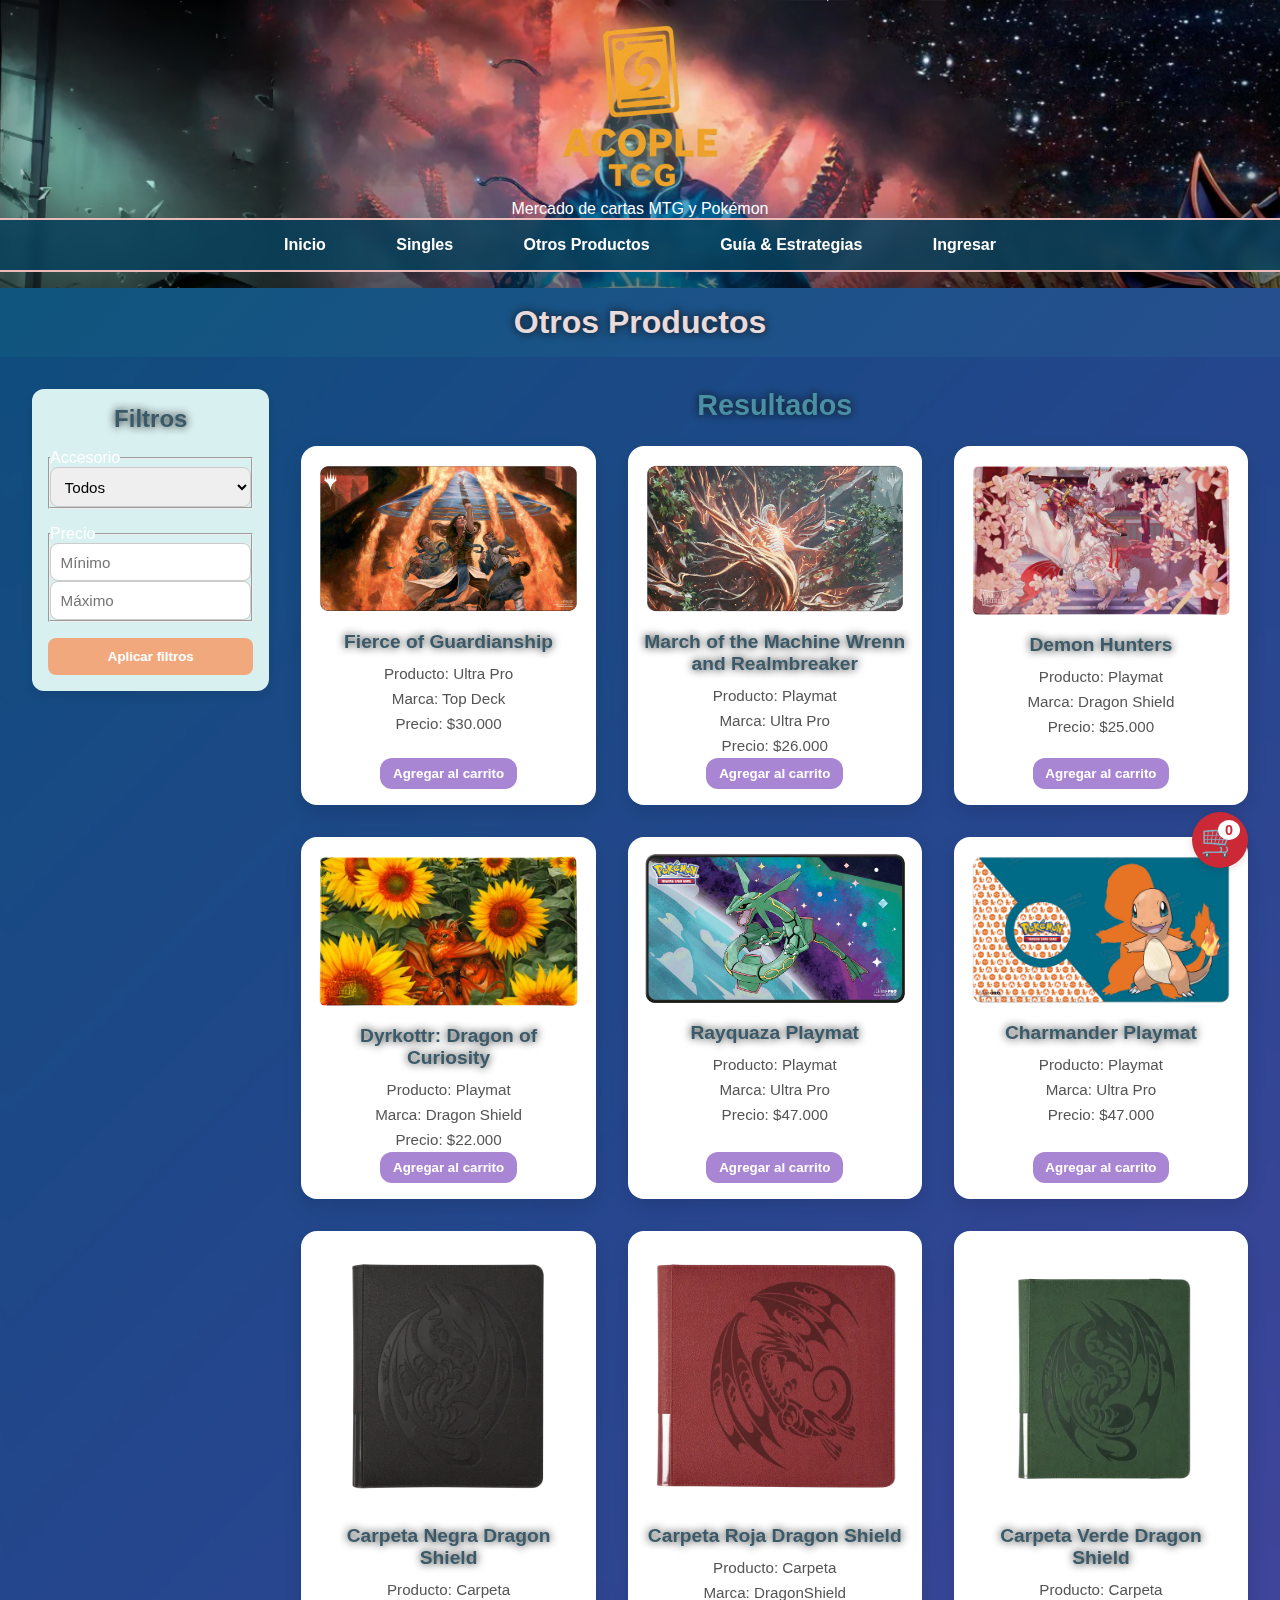
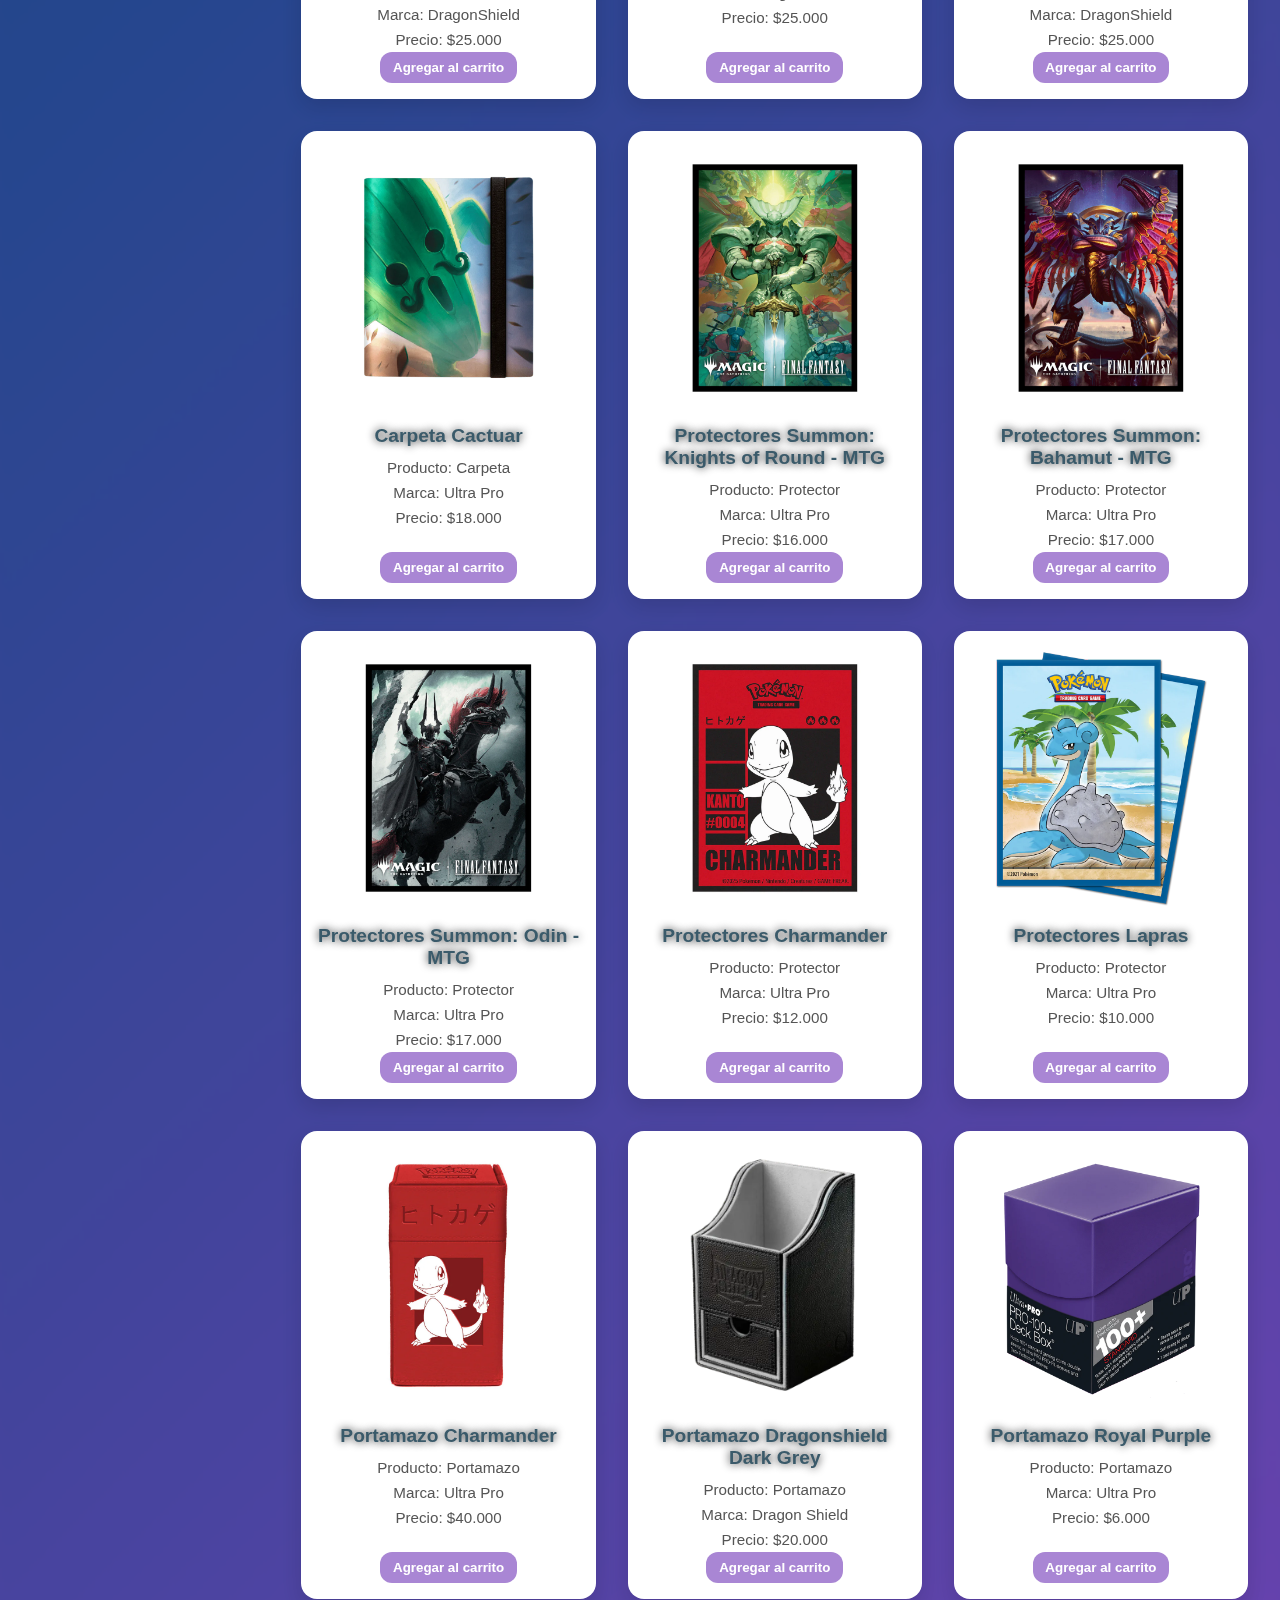
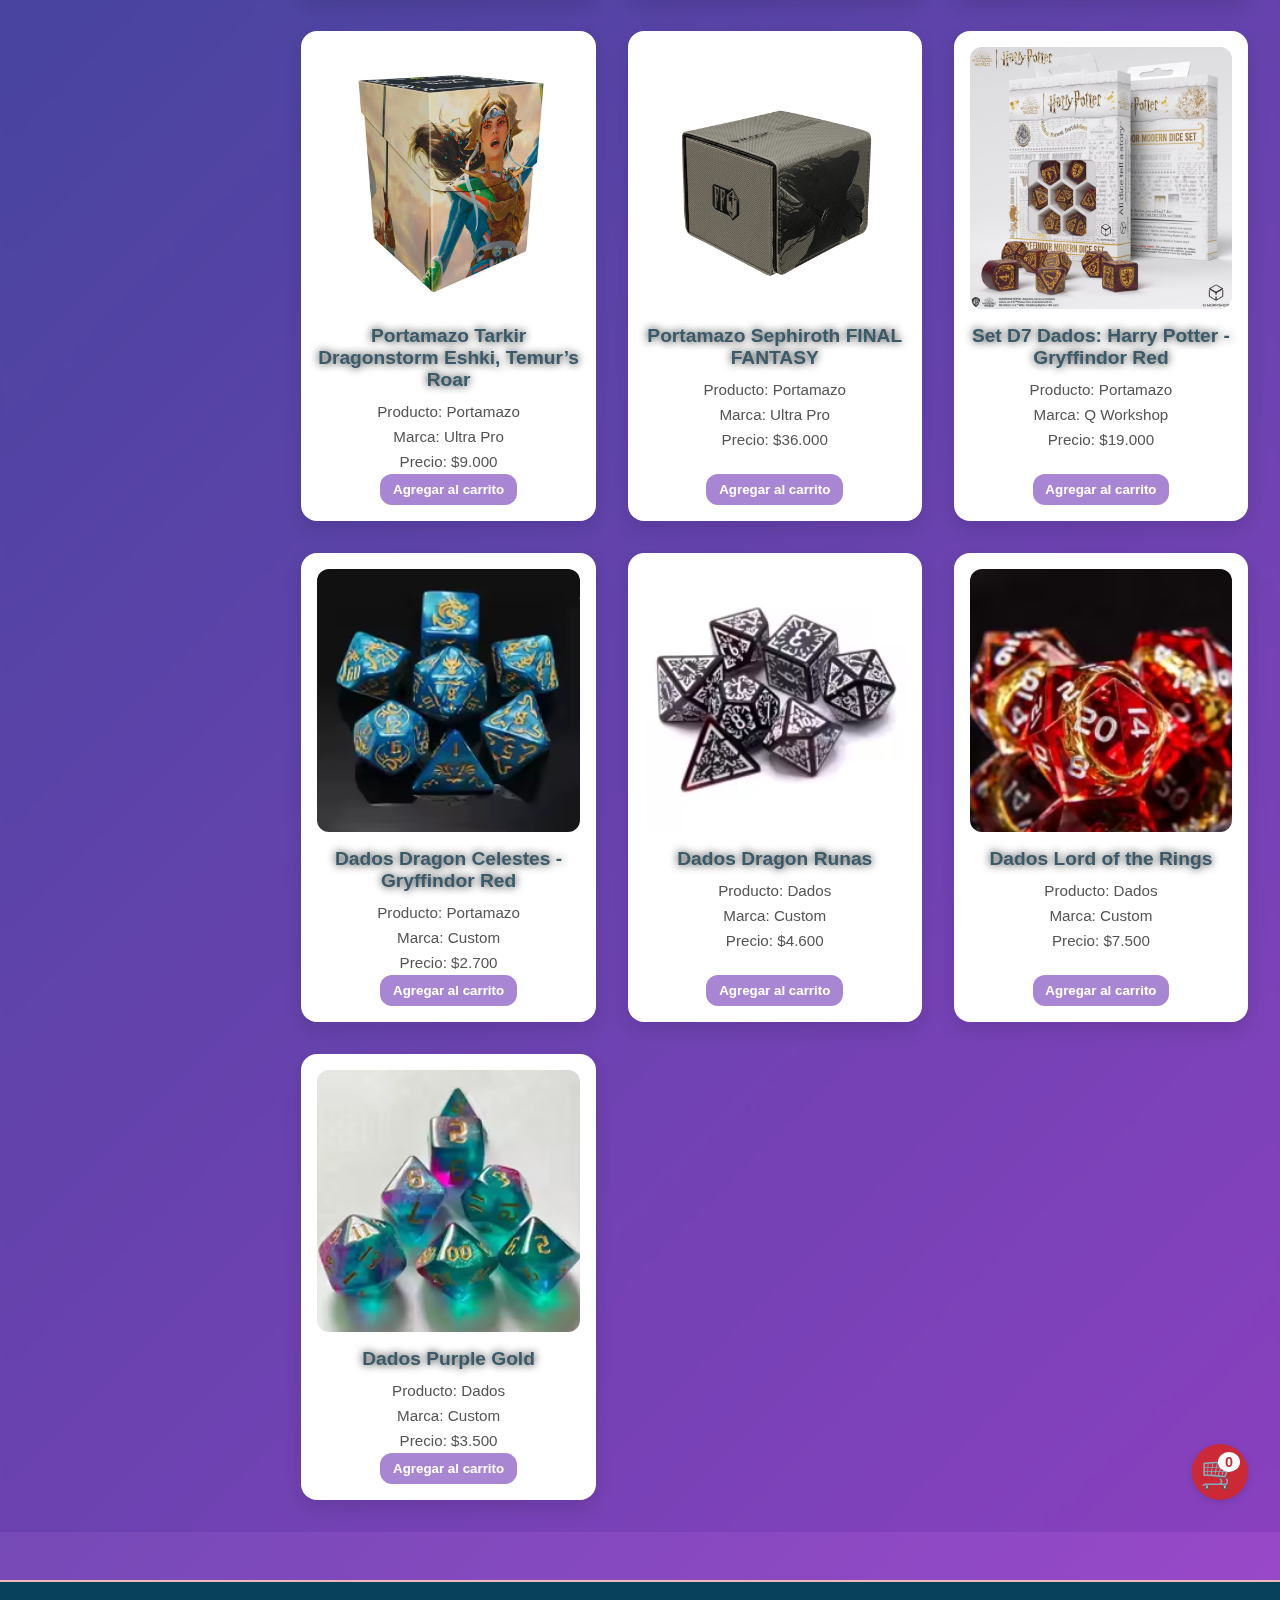
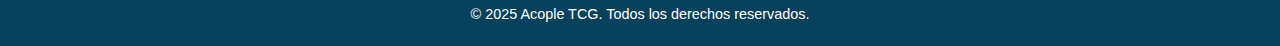
<file: Pages/productos-acople.html>
<!DOCTYPE html>
<html lang="es">

<head>
    <meta charset="UTF-8">
    <meta name="viewport" content="width=device-width, initial-scale=1.0">
    <title>Otros Productos - Acople TCG</title>
    <link rel="stylesheet" href="/CSS/style.css">
    <link rel="stylesheet" href="/CSS/productos.css">
</head>

 <!-- HEADER / NAV -->
    <header role="banner">
        <div class="brand">
            <img src="/images/aiease_1756538997135.png" alt="Logo Acople TCG" class="logo">
            <p class="tagline">Mercado de cartas MTG y Pokémon</p>
        </div>

        <nav aria-label="Navegación principal">
            <ul>
                <li><a href="index.html" data-nav>Inicio</a></li>
                <li><a href="#singles" data-nav>Singles</a></li>
                <li><a href="/Pages/productos-acople.html" data-nav>Otros Productos</a></li>
                <li><a href="/Pages/blog.html" data-nav>Guía & Estrategias</a></li>
                <li><a href="/Pages/login.html" data-nav>Ingresar</a></li>
            </ul>
        </nav>
    </header>

<body>
    <header>
        <h1>Otros Productos</h1>
    </header>

    <main class="otros-productos">
        <!-- Botón flotante de carrito -->
        <button id="btn-mini-carrito" aria-label="Ver carrito" style="position:fixed;bottom:32px;right:32px;z-index:1001;background:#CC2936;color:#fff;border:none;border-radius:50%;width:56px;height:56px;box-shadow:0 2px 8px #0002;font-size:2rem;cursor:pointer;display:flex;align-items:center;justify-content:center;">
            🛒
            <span id="mini-carrito-cantidad" style="position:absolute;top:8px;right:8px;background:#fff;color:#CC2936;border-radius:50%;padding:2px 7px;font-size:0.9rem;font-weight:bold;">0</span>
        </button>
        <!-- Mini-carrito sidebar -->
        <aside id="mini-carrito" style="position:fixed;top:0;right:-400px;width:340px;height:100vh;background:#fff;box-shadow:-4px 0 16px #0002;z-index:1002;transition:right 0.3s;display:flex;flex-direction:column;">
            <header style="padding:1rem;border-bottom:1px solid #eee;display:flex;justify-content:space-between;align-items:center;">
                <h2 style="margin:0;font-size:1.2rem;color:#08415C;">Carrito</h2>
                <button id="cerrar-mini-carrito" aria-label="Cerrar" style="background:none;border:none;font-size:1.5rem;cursor:pointer;color:#CC2936;">&times;</button>
            </header>
            <div id="mini-carrito-lista" style="flex:1;overflow-y:auto;padding:1rem;"></div>
            <footer style="padding:1rem;border-top:1px solid #eee;">
                <strong id="mini-carrito-total">Total: $0</strong>
            </footer>
        </aside>

        <!-- Barra lateral de filtros -->
        <aside class="filters">
            <h2>Filtros</h2>
            <form>
                <fieldset>
                    <legend>Accesorio</legend>
                    <select name="edition">
                        <option value="all">Todos</option>
                        <option value="carpetas">Carpetas</option>
                        <option value="dados">Dados</option>
                        <option value="playmat">Playmat</option>
                        <option value="protectores">Protectores</option>
                        <option value="portamazos">Portamazos</option>
                    </select>
                </fieldset>

                <fieldset>
                    <legend>Precio</legend>
                    <input type="number" name="min-price" placeholder="Mínimo">
                    <input type="number" name="max-price" placeholder="Máximo">
                </fieldset>

                <button type="submit">Aplicar filtros</button>
            </form>
        </aside>

        <!-- Resultados de búsqueda -->
        <section class="results">
            <h2>Resultados</h2>
            <div class="playmat-grid">
                <!-- Playmats en la ventana de búsqueda -->
                <article class="playmat">
                    <img src="/images/productos/playmat/fierce-guardianship playmat.webp" alt="Fierce of Guardianship">
                    <h3>Fierce of Guardianship</h3>
                    <p>Producto: Ultra Pro</p>
                    <p>Marca: Top Deck</p>
                    <p>Precio: $30.000</p>
                    <button>Agregar al carrito</button>
                </article>

                <article class="playmat">
                    <img src="/images/productos/playmat/wrenn playmat.webp" alt="Wrenn and Six Playmat">
                    <h3>March of the Machine Wrenn and Realmbreaker</h3>
                    <p>Producto: Playmat</p>
                    <p>Marca: Ultra Pro</p>
                    <p>Precio: $26.000</p>
                    <button>Agregar al carrito</button>
                </article>
                <article class="playmat">
                    <img src="/images/productos/playmat/demon hunters playmat.webp" alt="Demon Hunters Playmat">
                    <h3>Demon Hunters</h3>
                    <p>Producto: Playmat</p>
                    <p>Marca: Dragon Shield</p>
                    <p>Precio: $25.000</p>
                    <button>Agregar al carrito</button>
                </article>
                <article class="playmat">
                    <img src="/images/productos/playmat/Dyrkottr; Dragon of Curiosity.webp" alt="Dyrkottr: Dragon of Curiosity Playmat">
                    <h3>Dyrkottr: Dragon of Curiosity</h3>
                    <p>Producto: Playmat</p>
                    <p>Marca: Dragon Shield</p>
                    <p>Precio: $22.000</p>
                    <button>Agregar al carrito</button>
                </article>
                <article class="playmat rayquaza">
                    <img src="/images/productos/playmat/rayquaza playmat.webp" alt="Rayquaza Playmat">
                    <h3>Rayquaza Playmat</h3>
                    <p>Producto: Playmat</p>
                    <p>Marca: Ultra Pro</p>
                    <p>Precio: $47.000</p>
                    <button>Agregar al carrito</button>
                </article>
                <article class="playmat">
                    <img src="/images/productos/playmat/charmander playmat.webp" alt="Charmander Playmat">
                    <h3>Charmander Playmat</h3>
                    <p>Producto: Playmat</p>
                    <p>Marca: Ultra Pro</p>
                    <p>Precio: $47.000</p>
                    <button>Agregar al carrito</button>
                </article>
                <article class="carpeta">
                    <img src="/images/productos/carpetas/carpeta negra dragonshield.webp" alt="Carpeta negra">
                    <h3>Carpeta Negra Dragon Shield</h3>
                    <p>Producto: Carpeta</p>
                    <p>Marca: DragonShield</p>
                    <p>Precio: $25.000</p>
                    <button>Agregar al carrito</button>
                </article>
                <article class="carpeta">
                    <img src="/images/productos/carpetas/carpeta roja dragonshield.webp" alt="Carpeta roja">
                    <h3>Carpeta Roja Dragon Shield</h3>
                    <p>Producto: Carpeta</p>
                    <p>Marca: DragonShield</p>
                    <p>Precio: $25.000</p>
                    <button>Agregar al carrito</button>
                </article>
                <article class="carpeta">
                    <img src="/images/productos/carpetas/carpeta verde dragonshield.webp" alt="Carpeta verde">
                    <h3>Carpeta Verde Dragon Shield</h3>
                    <p>Producto: Carpeta</p>
                    <p>Marca: DragonShield</p>
                    <p>Precio: $25.000</p>
                    <button>Agregar al carrito</button>
                </article>
                <article class="carpeta">
                    <img src="/images/productos/carpetas/cactuar carpeta.webp" alt="Carpeta Cactuar">
                    <h3>Carpeta Cactuar</h3>
                    <p>Producto: Carpeta</p>
                    <p>Marca: Ultra Pro</p>
                    <p>Precio: $18.000</p>
                    <button>Agregar al carrito</button>
                </article>
                <article class="protector">
                    <img src="/images/productos/protectores/sleeve knights of round.webp" alt="Protectores knights of round ">
                    <h3>Protectores Summon: Knights of Round - MTG </h3>
                    <p>Producto: Protector</p>
                    <p>Marca: Ultra Pro</p>
                    <p>Precio: $16.000</p>
                    <button>Agregar al carrito</button>
                </article>
                <article class="protector">
                    <img src="/images/productos/protectores/slevee bahamut.webp" alt="Protectores Bahamut ">
                    <h3>Protectores Summon: Bahamut - MTG </h3>
                    <p>Producto: Protector</p>
                    <p>Marca: Ultra Pro</p>
                    <p>Precio: $17.000</p>
                    <button>Agregar al carrito</button>
                </article>
                <article class="protector">
                    <img src="/images/productos/protectores/slevee odin.webp" alt="Protectores Odin ">
                    <h3>Protectores Summon: Odin - MTG </h3>
                    <p>Producto: Protector</p>
                    <p>Marca: Ultra Pro</p>
                    <p>Precio: $17.000</p>
                    <button>Agregar al carrito</button>
                </article>
                <article class="protector">
                    <img src="/images/productos/protectores/sleeve charmander.webp" alt="Protectores Charmander ">
                    <h3>Protectores Charmander </h3>
                    <p>Producto: Protector</p>
                    <p>Marca: Ultra Pro</p>
                    <p>Precio: $12.000</p>
                    <button>Agregar al carrito</button>
                </article>
                <article class="protector">
                    <img src="/images/productos/protectores/sleeves lapras.webp" alt="Protectores Lapras ">
                    <h3>Protectores Lapras </h3>
                    <p>Producto: Protector</p>
                    <p>Marca: Ultra Pro</p>
                    <p>Precio: $10.000</p>
                    <button>Agregar al carrito</button>
                </article>
                <article class="portamazo">
                    <img src="/images/productos/portamazos/portamazo charmander.webp" alt="Portamazo Charmander ">
                    <h3>Portamazo Charmander </h3>
                    <p>Producto: Portamazo</p>
                    <p>Marca: Ultra Pro</p>
                    <p>Precio: $40.000</p>
                    <button>Agregar al carrito</button>
                </article>
                <article class="portamazo">
                    <img src="/images/productos/portamazos/dragonshield dark grey.webp" alt="Portamazo Dragonshield Dark Grey ">
                    <h3>Portamazo Dragonshield Dark Grey</h3>
                    <p>Producto: Portamazo</p>
                    <p>Marca: Dragon Shield</p>
                    <p>Precio: $20.000</p>
                    <button>Agregar al carrito</button>
                </article>
                <article class="portamazo">
                    <img src="/images/productos/portamazos/portamazo morado.webp" alt="Portamazo Royal Purple ">
                    <h3>Portamazo Royal Purple</h3>
                    <p>Producto: Portamazo</p>
                    <p>Marca: Ultra Pro</p>
                    <p>Precio: $6.000</p>
                    <button>Agregar al carrito</button>
                </article>
                <article class="portamazo">
                    <img src="/images/productos/portamazos/tarkir protamazo.webp" alt="Portamazo Tarkir Dragonstorm Eshki, Temur’s Roar  ">
                    <h3>Portamazo Tarkir Dragonstorm Eshki, Temur’s Roar</h3>
                    <p>Producto: Portamazo</p>
                    <p>Marca: Ultra Pro</p>
                    <p>Precio: $9.000</p>
                    <button>Agregar al carrito</button>
                </article>
                <article class="portamazo">
                    <img src="/images/productos/portamazos/sephiroth portamazo.webp" alt="Portamazo Sephiroth ">
                    <h3>Portamazo Sephiroth FINAL FANTASY</h3>
                    <p>Producto: Portamazo</p>
                    <p>Marca: Ultra Pro</p>
                    <p>Precio: $36.000</p>
                    <button>Agregar al carrito</button>
                </article>
                <article class="dado">
                    <img src="/images/productos/dados/dados gryffindor.jpg" alt="Dados Gryffindor ">
                    <h3>Set D7 Dados: Harry Potter - Gryffindor Red</h3>
                    <p>Producto: Portamazo</p>
                    <p>Marca: Q Workshop</p>
                    <p>Precio: $19.000</p>
                    <button>Agregar al carrito</button>
                </article>
                <article class="dado">
                    <img src="/images/productos/dados/dados celestes dragon.avif" alt="Dados Dragon Celestes ">
                    <h3>Dados Dragon Celestes - Gryffindor Red</h3>
                    <p>Producto: Portamazo</p>
                    <p>Marca: Custom</p>
                    <p>Precio: $2.700</p>
                    <button>Agregar al carrito</button>
                </article>
                <article class="dado">
                    <img src="/images/productos/dados/dados runas.avif" alt="Dados Runas">
                    <h3>Dados Dragon Runas</h3>
                    <p>Producto: Dados</p>
                    <p>Marca: Custom</p>
                    <p>Precio: $4.600</p>
                    <button>Agregar al carrito</button>
                </article>
                <article class="dado">
                    <img src="/images/productos/dados/dados lotr.avif" alt="Dados Lord of the Rings">
                    <h3>Dados Lord of the Rings</h3>
                    <p>Producto: Dados</p>
                    <p>Marca: Custom</p>
                    <p>Precio: $7.500</p>
                    <button>Agregar al carrito</button>
                </article>
                <article class="dado">
                    <img src="/images/productos/dados/dados morado dorado.avif" alt="Dados Morado dorado">
                    <h3>Dados Purple Gold</h3>
                    <p>Producto: Dados</p>
                    <p>Marca: Custom</p>
                    <p>Precio: $3.500</p>
                    <button>Agregar al carrito</button>
                </article>
            </div>
        </section>
    </main>

    <footer>
        <p>© 2025 Acople TCG. Todos los derechos reservados.</p>
    </footer>
    <script src="/JS/carrito.js"></script>
    <!-- Mini-carrito cargado dinámicamente -->
    <div id="mini-carrito-container"></div>
    <script>
    fetch('/Pages/mini-carrito.html')
      .then(res => res.text())
      .then(html => {
        document.getElementById('mini-carrito-container').innerHTML = html;
        // Inicialización de eventos del mini-carrito
        document.getElementById('btn-mini-carrito').onclick = function() {
          document.getElementById('mini-carrito').style.right = '0';
          actualizarMiniCarrito();
        };
        document.getElementById('cerrar-mini-carrito').onclick = function() {
          document.getElementById('mini-carrito').style.right = '-400px';
        };
        actualizarMiniCarrito();
        window.addEventListener('storage', function(e) {
          if (e.key === 'carrito') actualizarMiniCarrito();
        });
      });
    </script>
</body>

</html>
</file>
<file: CSS/style.css>
/* Paleta de colores del proyecto
indigo eye : #08415C
persian red: #CC2936
tea rose: #EBBAB9
Blue munsali : #388697

*/


/* Logo de la tienda*/

/* Sombra mágica en el logo */
.logo {
    height: 180px;
    width: auto;
    margin: 0 auto;
    max-width: 250px;
    filter: drop-shadow(0 0 10px rgba(223, 172, 77, 0.7));
    transition: transform 0.4s ease, filter 0.4s ease;
}

.logo:hover {
    transform: scale(1.05);
    filter: drop-shadow(0 0 20px rgba(165, 114, 3, 0.9));
}



/* --- Estilo de galeria para las cartas --- */
/* Cards con efecto mágico */
.cards-gallery {
    display: grid;
    grid-template-columns: repeat(auto-fit, minmax(200px, 1fr));
    gap: 2rem;
    margin: 2rem 0;
    padding: 0;
    list-style: none;
}

.card-tcg {
    background: linear-gradient(160deg, #f5f5f5, #e6e6e6);
    border-radius: 18px;
    box-shadow: 0 6px 18px rgba(8,65,92,0.25);
    overflow: hidden;
    text-align: center;
    transition: transform 0.3s ease, box-shadow 0.3s ease;
    position: relative;
}

.card-tcg:hover {
    transform: translateY(-12px) scale(1.05);
    box-shadow: 0 12px 28px rgba(41, 166, 204, 0.4);
}

.card-tcg .card-img {
    width: 100%;
    height: auto;
    object-fit: contain;
    border-bottom: 2px solid #ccc;
}

.card-tcg .card-title {
    font-size: 1.2rem;
    font-weight: bold;
    color: #286d8d;
    margin: 1rem 0 0.3rem;
}

.card-tcg .card-meta {
    font-size: 0.9rem;
    color: #388697;
}

.card-tcg .card-desc {
    font-size: 0.9rem;
    color: #292525;
    margin: 0.5rem 1rem 1rem;
}

.card-tcg .card-link {
    display: inline-block;
    margin: 1rem auto 1.5rem;
    padding: 0.5em 1.5em;
    background: linear-gradient(135deg, #458ae6, #EBBAB9);
    color: #fff;
    border-radius: 8px;
    text-decoration: none;
    font-weight: 600;
    transition: all 0.3s ease;
}

.card-tcg .card-link:hover {
    background: linear-gradient(135deg, #4e50b6d3, #b02ace);
    color: #08415C;
    box-shadow: 0 0 12px rgba(57, 4, 117, 0.7);
}

/* tweaks responsivo*/
@media (max-width: 700px) {
    .cards-gallery {
        grid-template-columns: 1fr;
    }
}

/* Aplicacion de conraste */
/* Títulos con efecto de brillo */
h1, h2, h3, h4 {
    color: #e9dbdb;
    text-align: center;
    text-shadow: 0 0 8px rgb(18, 19, 20);
}

/* Main con fondo suave */
main {
    background: rgba(17, 0, 114, 0.1);
    backdrop-filter: blur(4px);
    min-height: 100vh;
    padding: 2rem;
}


/* Imagen para fondo de header stilizada*/
/* Reset y tipografía mágica */
body {
    font-family: 'Segoe UI', 'Arial', sans-serif;
    margin: 0;
    padding: 0;
    background: linear-gradient(135deg, #0a577a 0%, #2a4e92 30%, #9a48c9 100%);
    color: #fff;
    overflow-x: hidden;
}

/* Header con efecto épico */
header[role=banner] {
    background-image: url('/images/TopTCG_BANNER.png');
    background-size: cover;
    background-position: center;
    background-attachment: fixed;
    position: relative;
    padding: 60px 0 18%;
    text-align: center;
    box-shadow: inset 0 -50px 100px rgba(0, 0, 0, 0.6);
}

/* Nav bar horizontal owo*/
/* Nav bar mágico */
nav[aria-label="Navegación principal"] {
    background: rgba(8,65,92,0.85);
    padding: 1em 0;
    backdrop-filter: blur(6px);
    border-top: 2px solid #EBBAB9;
    border-bottom: 2px solid #EBBAB9;
}

nav[aria-label="Navegación principal"] ul {
    display: flex;
    justify-content: center;
    gap: 2rem;
    margin: 0;
    padding: 0;
    list-style: none;
}

nav[aria-label="Navegación principal"] li {
    margin: 0;
}

nav[aria-label="Navegación principal"] a {
    text-decoration: none;
    color: #fff;
    font-weight: 600;
    padding: 0.6em 1.2em;
    border-radius: 6px;
    transition: all 0.3s ease-in-out;
}

nav[aria-label="Navegación principal"] a:hover,
nav[aria-label="Navegación principal"] a:focus {
    background: linear-gradient(135deg, #c597e4, #cc2983);
    color: #08415C;
    box-shadow: 0 0 10px rgba(167, 46, 112, 0.8);
}

/* Estilos para compra de singles */

.tcg-icons {
    display: flex;
    justify-content: center;
    gap: 4rem;
    flex-wrap: wrap;
    margin-top: 2rem;
}

.tcg-icons a {
    width: 160px;
    height: 160px;
    border-radius: 50%;
    background: radial-gradient(circle, #dde0f7 0%, #7472d4 100%);
    overflow: hidden;
    box-shadow: 0 6px 15px rgba(0,0,0,0.4);
    transition: transform 0.4s ease, box-shadow 0.4s ease;
}

.tcg-icons a:hover {
    transform: scale(1.15) rotate(5deg);
    box-shadow: 0 10px 25px rgba(235,186,185,0.8);
}

.tcg-icons img {
    width: 100%;
    height: 100%;
    object-fit: contain; /* Asegura que las imágenes se ajusten correctamente */
    padding: 1px; /* Espaciado interno para que las imágenes no toquen los bordes */
}

/* Footer */
footer {
    width: 100%;
    background: #08415C;
    color: #fff;
    text-align: center;
    padding: 1.5rem;
    margin-top: 3rem;
    border-top: 2px solid #EBBAB9;
    font-size: 0.9rem;
}
</file>
<file: style.css>
/* Paleta de colores del proyecto
indigo eye : #08415C
persian red: #CC2936
tea rose: #EBBAB9
Blue munsali : #388697

*/


/* Logo de la tienda*/

.logo{
    height: 200px;
    width: auto;
    display: block;
    margin: 0 auto;
    max-width: 250px;
}


/* --- Estilo de galeria para las cartas --- */
.cards-gallery {
    display: grid;
    grid-template-columns: repeat(auto-fit, minmax(140px, 1fr));
    gap: 2rem;
    margin: 2rem 0;
    padding: 0;
    list-style: none;
}

.card-tcg {
    background: #bcccca;
    border-radius: 16px;
    box-shadow: 0 2px 16px rgba(8,65,92,0.10), 0 1.5px 6px #08415C22;
    overflow: hidden;
    display: flex;
    flex-direction: column;
    align-items: center;
    transition: transform 0.2s, box-shadow 0.2s;
    position: relative;
}
.card-tcg:hover {
    transform: translateY(-8px) scale(1.03);
    box-shadow: 0 8px 24px rgba(204,41,54,0.18), 0 2px 8px #08415C33;
}
.card-tcg .card-img {
    width: 120%;
    height: 400px;
    object-fit: contain;
    background: #f5f5f5;
    display: block;
    border-radius: 12px 12px 0 0;
}
.card-tcg .card-title {
    font-size: 1.1rem;
    font-weight: bold;
    color: #08415C;
    margin: 1rem 0 0.5rem 0;
    text-align: center;
}
.card-tcg .card-meta {
    font-size: 0.95rem;
    color: #388697;
    margin-bottom: 0.5rem;
}
.card-tcg .card-desc {
    font-size: 0.95rem;
    color: #333;
    margin: 0 1rem 1rem 1rem;
    text-align: center;
}
.card-tcg .card-link {
    display: inline-block;
    margin-bottom: 1rem;
    padding: 0.4em 1.2em;
    background: #CC2936;
    color: #fff;
    border-radius: 6px;
    text-decoration: none;
    font-weight: 500;
    transition: background 0.2s, color 0.2s;
}
.card-tcg .card-link:hover {
    background: #EBBAB9;
    color: #08415C;
}

/* tweaks responsivo*/
@media (max-width: 700px) {
    .cards-gallery {
        grid-template-columns: 1fr;
    }
}

/* Aplicacion de conraste */
h1, h2, h3, h4 {
    font-family: 'Segoe UI', 'Arial', sans-serif;
    color: #08415C;
}

main {
    background: #388697;
    min-height: 100vh;
    padding-bottom: 2rem;
}


/* Imagen para fondo de header stilizada*/
body {
    font-family: Arial, sans-serif;
    margin: 0;
    padding: 0;
    background-color: #388697; /* Color de fondo claro */
}

header[role=banner]{
    background-image: url('images/rhystic-study.jpeg');
    background-size: cover;
    background-repeat: no-repeat;
    padding-top: 40px;
    padding-bottom: 18%;
    
}

/* Nav bar horizontal owo*/
nav[aria-label="Navegación principal"] {
    background:#CC2936; /* Fondo oscuro semitransparente */
    padding: 0.5em 0;
    height: 40px;
    padding-top: 20px;

}

nav[aria-label="Navegación principal"] ul {
    display: flex;
    flex-direction: row;
    justify-content: center;
    align-items: center;
    gap: 1.5rem;
    list-style: none;
    padding: 0;
    margin: 0;
}

nav[aria-label="Navegación principal"] li {
    margin: 0;
}

nav[aria-label="Navegación principal"] a {
    text-decoration: none;
    color: #fff;
    font-weight: 500;
    padding: 0.5em 1em;
    border-radius: 4px;
    transition: background 0.2s, color 0.2s;
}

nav[aria-label="Navegación principal"] a:hover,
nav[aria-label="Navegación principal"] a:focus {
    background: #EBBAB9;
    color: #08415C;
}
</file>
<file: magic-singles.css>
/* Estilos para la página Magic Singles */

body {
    font-family: Arial, sans-serif;
    margin: 0;
    padding: 0;
    background-color: #f5f5f5; /* Fondo claro */
}

header {
    background-color: #08415C; /* Indigo Eye */
    color: #fff;
    padding: 1rem;
    text-align: center;
}

main.magic-singles {
    display: flex;
    margin: 2rem;
}

/* Barra lateral de filtros */
.filters {
    width: 20%;
    background-color: #bcccca; /* Fondo claro para filtros */
    padding: 1rem;
    border-radius: 8px;
    box-shadow: 0 4px 8px rgba(0, 0, 0, 0.1);
}

.filters h2 {
    font-size: 1.5rem;
    margin-bottom: 1rem;
}

.filters form {
    display: flex;
    flex-direction: column;
    gap: 1rem;
}

.filters fieldset {
    border: none;
    margin: 0;
    padding: 0;
}

.filters legend {
    font-weight: bold;
    margin-bottom: 0.5rem;
}

.filters select,
.filters input {
    width: 100%;
    padding: 0.5rem;
    border: 1px solid #ccc;
    border-radius: 4px;
}

.filters button {
    background-color: #CC2936; /* Persian Red */
    color: #fff;
    border: none;
    padding: 0.5rem;
    border-radius: 4px;
    cursor: pointer;
    transition: background-color 0.3s;
}

.filters button:hover {
    background-color: #EBBAB9; /* Tea Rose */
}

/* Resultados de búsqueda */
.results {
    width: 80%;
    padding: 1rem;
}

.results h2 {
    font-size: 1.5rem;
    margin-bottom: 1rem;
}

/* Grid contenedor de las cartas*/
.cards-grid {
    display: grid;
    grid-template-columns: repeat(auto-fit, minmax(200px, 1fr));
    gap: 4.3rem;
}

/* Estilos de cartas dentro del contenedor*/
.card {
    background-color: #cce4dc;
    border-radius: 8px;
    box-shadow: 0 4px 8px rgba(0, 0, 0, 0.1);
    overflow: hidden;
    text-align: center;
    padding: 1rem;
    width: 250px;
    height: auto;
    padding: 0.5rem;
}

.card img {
    width: 75%; 
    height: auto; 
    border-bottom: 1px solid #ccc;
    margin-bottom: 1rem;
}

.card h3 {
    font-size: 1.2rem;
    margin-bottom: 0.5rem;
}

.card p {
    font-size: 1rem;
    margin: 0.5rem 0;
}

.card button {
    background-color: #08415C; 
    color: #fff;
    border: none;
    padding: 0.5rem;
    border-radius: 4px;
    cursor: pointer;
    transition: background-color 0.3s;
}

.card button:hover {
    background-color: #388697; 
}
</file>
<file: CSS/detalle-compra.css>
body { font-family: Arial, sans-serif; margin: 20px; }
    h1 { margin-bottom: 20px; }
    table { width: 100%; border-collapse: collapse; margin-bottom: 20px; }
    table, th, td { border: 2px solid #ccc;background-color: #35757077  }
    th, td {  text-align: center; }
    .acciones { display: flex; justify-content: space-between; margin-top: 20px; }
    .btn { padding: 10px 20px; text-decoration: none; border-radius: 5px; }
    .btn-volver { background: #ddd; color: #000; }
    .btn-pagar { background: #04da36; color: rgb(12, 1, 1); }
</file>
<file: CSS/perfil.css>
.perfil-container {
    max-width: 600px;
    margin: 30px auto;
    padding: 20px;
    background: #fff;
    border-radius: 12px;
    box-shadow: 0 4px 12px rgba(0,0,0,0.15);
    color: #111; 
}

.perfil-info p {
    font-size: 1rem;
    margin: 8px 0;
    color: #111; 
}

.perfil-historial {
    margin-top: 20px;
}

.perfil-historial h3 {
    color: #111; 
}

.perfil-historial ul {
    list-style: none;
    padding-left: 0;
}

.perfil-historial li {
    background: #f5f5f5;
    color: #111; 
    padding: 10px;
    border-radius: 6px;
    margin-bottom: 8px;
}

#logout-btn {
    margin-top: 20px;
    background-color: #b71c1c;
    color: #fff;
    padding: 10px 15px;
    border: none;
    border-radius: 8px;
    cursor: pointer;
    font-weight: bold;
    transition: background 0.3s;
}

#logout-btn:hover {
    background-color: #d32f2f;
}
</file>
<file: CSS/magic-singles.css>
/* Estilos para la página Magic Singles */

body {
    font-family: Arial, sans-serif;
    margin: 0;
    padding: 0;
    background-color: #f5f5f5; /* Fondo claro */
}

header {
    background-color: #08415C; /* Indigo Eye */
    color: #fff;
    padding: 1rem;
    text-align: center;
}

main.magic-singles {
    display: flex;
    margin: 2rem;
}

/* Barra lateral de filtros */
.filters {
    width: 20%;
    background-color: #bcccca; /* Fondo claro para filtros */
    padding: 1rem;
    border-radius: 8px;
    box-shadow: 0 4px 8px rgba(0, 0, 0, 0.1);
}

.filters h2 {
    font-size: 1.5rem;
    margin-bottom: 1rem;
}

.filters form {
    display: flex;
    flex-direction: column;
    gap: 1rem;
}

.filters fieldset {
    border: none;
    margin: 0;
    padding: 0;
}

.filters legend {
    font-weight: bold;
    margin-bottom: 0.5rem;
}

.filters select,
.filters input {
    width: 100%;
    padding: 0.5rem;
    border: 1px solid #ccc;
    border-radius: 4px;
}

.filters button {
    background-color: #CC2936; /* Persian Red */
    color: #fff;
    border: none;
    padding: 0.5rem;
    border-radius: 4px;
    cursor: pointer;
    transition: background-color 0.3s;
}

.filters button:hover {
    background-color: #EBBAB9; /* Tea Rose */
}

/* Resultados de búsqueda */
.results {
    width: 80%;
    padding: 1rem;
}

.results h2 {
    font-size: 1.5rem;
    margin-bottom: 1rem;
}

/* Grid contenedor de las cartas*/
.cards-grid {
    display: grid;
    grid-template-columns: repeat(auto-fit, minmax(200px, 1fr));
    gap: 4.3rem;
}

/* Estilos de cartas dentro del contenedor*/
.card {
    background-color: #cce4dc;
    border-radius: 8px;
    box-shadow: 0 4px 8px rgba(0, 0, 0, 0.1);
    overflow: hidden;
    text-align: center;
    padding: 1rem;
    width: 250px;
    height: auto;
    padding: 0.5rem;
}

.card img {
    width: 75%; 
    height: auto; 
    border-bottom: 1px solid #ccc;
    margin-bottom: 1rem;
}

.card h3 {
    font-size: 1.2rem;
    margin-bottom: 0.5rem;
}

.card p {
    font-size: 1rem;
    margin: 0.5rem 0;
}

.card button {
    background-color: #08415C; 
    color: #fff;
    border: none;
    padding: 0.5rem;
    border-radius: 4px;
    cursor: pointer;
    transition: background-color 0.3s;
}

.card button:hover {
    background-color: #388697; 
}
</file>
<file: CSS/productos.css>
/* Reset básico */
* {
    box-sizing: border-box;
    margin: 0;
    padding: 0;
}

/* Body y header */
body {
    font-family: 'Segoe UI', 'Arial', sans-serif;
    margin: 0;
    padding: 0;
    background: linear-gradient(135deg, #0a577a 0%, #2a4e92 30%, #9a48c9 100%);
    color: #fff;
    overflow-x: hidden;
}

header[role="banner"] {
    background-color: #4a90a5; /* Azul verdoso suave para el header */
    color: #fff;
    padding: 1rem 0;
    text-align: center;
}

header h1 {
    margin: 1rem 0;
}

/* Main layout */
main.otros-productos {
    display: flex;
    gap: 2rem;
    padding: 2rem;
}

/* Barra lateral de filtros */
.filters {
    width: 20%;
    background-color: #d9f0f0; /* Verde azulado claro */
    padding: 1rem;
    border-radius: 12px;
    box-shadow: 0 4px 12px rgba(0,0,0,0.1);
    position: sticky;
    top: 2rem;
    height: fit-content;
}

.filters h2 {
    font-size: 1.5rem;
    margin-bottom: 1rem;
    color: #3a5a6a; /* Azul verdoso más oscuro para títulos */
}

.filters form {
    display: flex;
    flex-direction: column;
    gap: 1rem;
}

.filters select,
.filters input {
    width: 100%;
    padding: 0.6rem;
    border-radius: 8px;
    border: 1px solid #ccc;
    font-size: 0.95rem;
}

.filters button {
    background-color: #f1a87c; /* Coral suave */
    color: #fff;
    border: none;
    padding: 0.7rem;
    border-radius: 8px;
    font-weight: bold;
    cursor: pointer;
    transition: background-color 0.3s, transform 0.2s;
}

.filters button:hover {
    background-color: #f3c1a0; /* Más claro al hover */
    transform: translateY(-2px);
}

/* Resultados de búsqueda */
.results {
    width: 80%;
}

.results h2 {
    font-size: 1.8rem;
    margin-bottom: 1.5rem;
    color: #4a90a5; /* Encabezado azul verdoso suave */
}

/* Contenedores de productos en grid */
.playmat-grid {
    display: grid;
    grid-template-columns: repeat(auto-fit, minmax(220px, 1fr));
    gap: 2rem;
}

/* Estilo general para todas las cartas */
.playmat, .carpeta, .protector, .portamazo, .dado {
    background-color: #ffffff;
    border-radius: 16px;
    box-shadow: 0 8px 20px rgba(0,0,0,0.12);
    overflow: hidden;
    display: flex;
    flex-direction: column;
    align-items: center;
    transition: transform 0.3s, box-shadow 0.3s;
    padding: 1rem;
    cursor: pointer;
}

.playmat:hover, .carpeta:hover, .protector:hover, .portamazo:hover, .dado:hover {
    transform: translateY(-6px);
    box-shadow: 0 12px 28px rgba(0,0,0,0.18);
}

/* Imagen del producto */
.playmat img, .carpeta img, .protector img, .portamazo img, .dado img {
    width: 100%;
    border-radius: 12px;
    margin-bottom: 1rem;
    object-fit: cover;
}

/* Títulos y descripción */
.playmat h3, .carpeta h3, .protector h3, .portamazo h3, .dado h3 {
    font-size: 1.2rem;
    color: #3a5a6a; /* Azul verdoso más oscuro */
    text-align: center;
    margin-bottom: 0.5rem;
}

.playmat p, .carpeta p, .protector p, .portamazo p, .dado p {
    font-size: 0.95rem;
    color: #555; /* Gris oscuro para mejor lectura */
    margin: 0.25rem 0;
    text-align: center;
}

/* Botones de agregar al carrito */
.playmat button, .carpeta button, .protector button, .portamazo button, .dado button {
    background-color: #a986d4; /* Morado suave */
    color: #fff;
    border: none;
    padding: 0.5rem 0.8rem;
    border-radius: 12px;
    font-weight: bold;
    cursor: pointer;
    margin-top: auto;
    transition: background-color 0.3s, transform 0.2s;
}

.playmat button:hover, .carpeta button:hover, .protector button:hover, .portamazo button:hover, .dado button:hover {
    background-color: #c0a6e5; /* Morado más claro al hover */
    transform: translateY(-2px);
}

/* Ajustes responsive */
@media screen and (max-width: 1024px) {
    main.otros-productos {
        flex-direction: column;
    }

    .filters {
        width: 100%;
        margin-bottom: 2rem;
    }

    .results {
        width: 100%;
    }

    .playmat-grid {
        gap: 1.5rem;
    }
}
</file>
